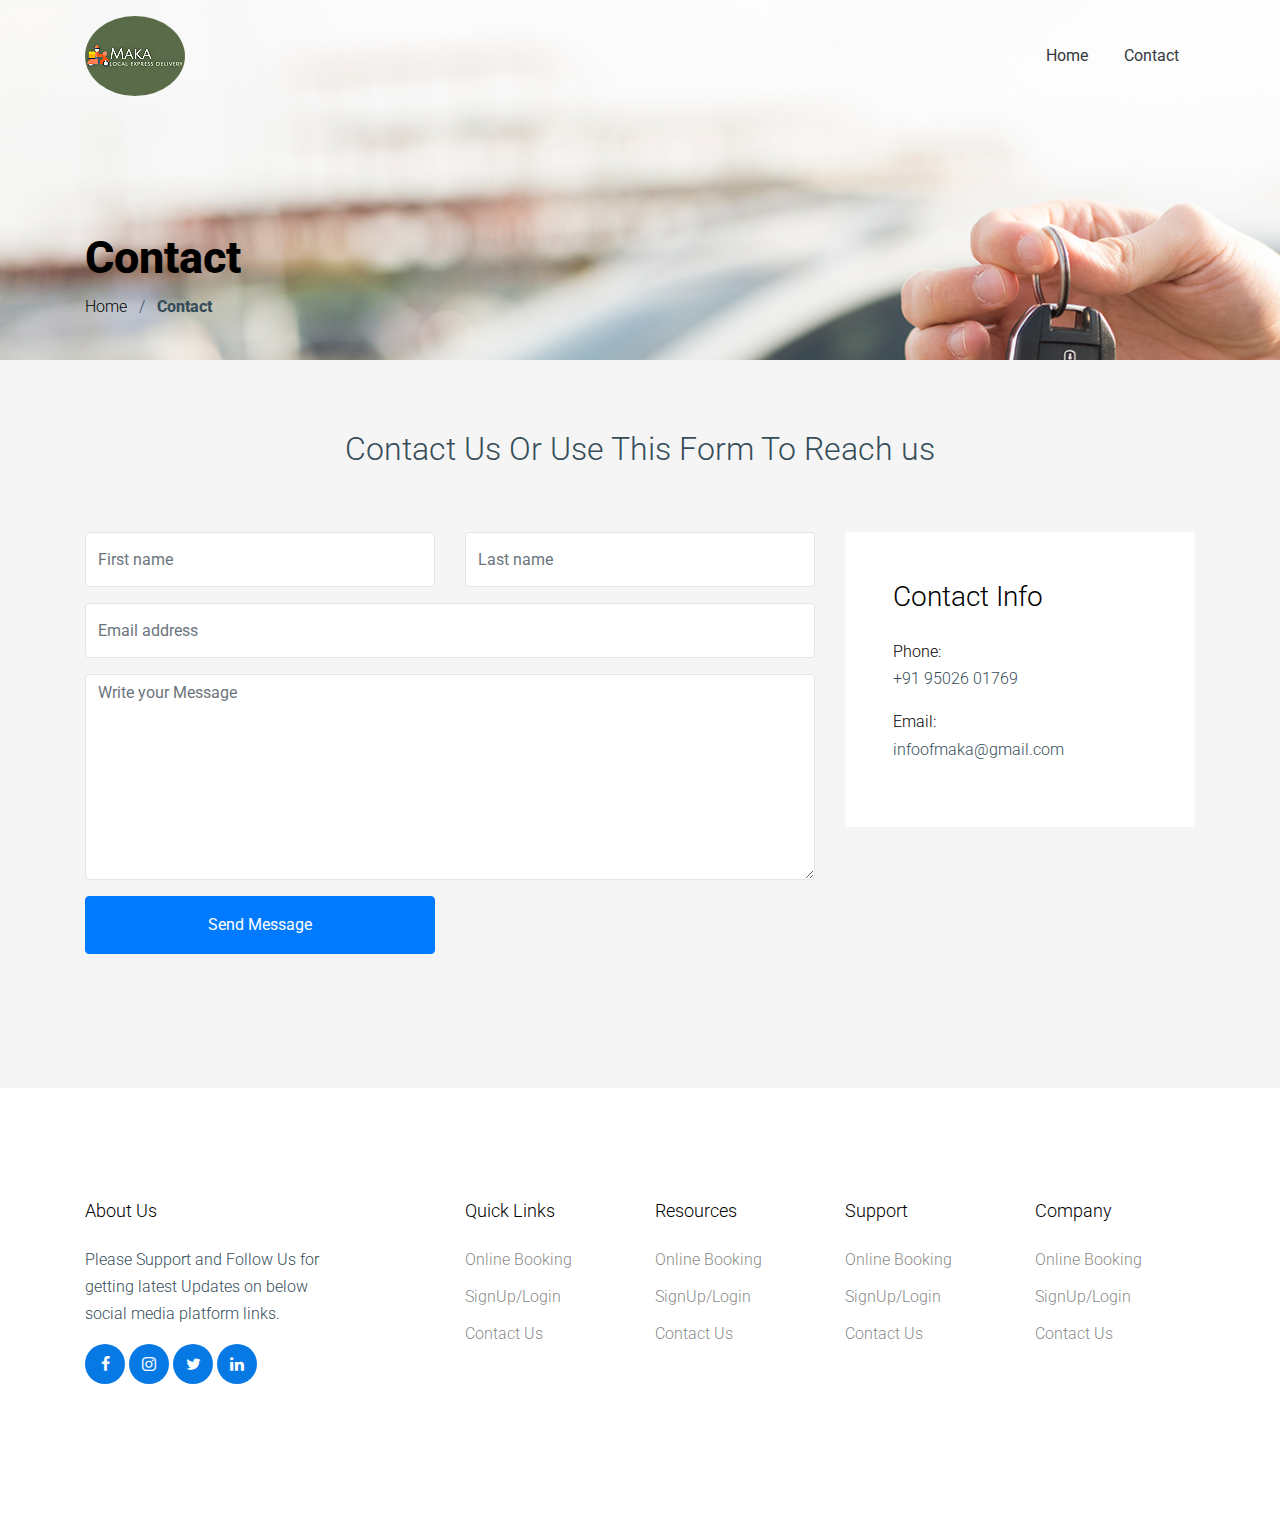
<file: contact.html>
<!doctype html>
<html lang="en">

  <head>
    <title>Maka &mdash; Local Express Delivery</title>
    <meta charset="utf-8">
    <meta name="viewport" content="width=device-width, initial-scale=1, shrink-to-fit=no">

    <link href="https://fonts.googleapis.com/css2?family=Roboto:wght@400;700;900&display=swap" rel="stylesheet">

    <link rel="stylesheet" href="fonts/icomoon/style.css">

    <link rel="stylesheet" href="css/bootstrap.min.css">
    <link rel="stylesheet" href="css/bootstrap-datepicker.css">
    <link rel="stylesheet" href="css/jquery.fancybox.min.css">
    <link rel="stylesheet" href="css/owl.carousel.min.css">
    <link rel="stylesheet" href="css/owl.theme.default.min.css">
    <link rel="stylesheet" href="fonts/flaticon/font/flaticon.css">
    <link rel="stylesheet" href="css/aos.css">

    <!-- MAIN CSS -->
    <link rel="stylesheet" href="css/style.css">

  </head>

  <body>

    
    <div class="site-wrap" id="home-section">

      <div class="site-mobile-menu site-navbar-target">
        <div class="site-mobile-menu-header">
          <div class="site-mobile-menu-close mt-3">
            <span class="icon-close2 js-menu-toggle"></span>
          </div>
        </div>
        <div class="site-mobile-menu-body"></div>
      </div>



      <header class="site-navbar site-navbar-target" role="banner">

        <div class="container">
          <div class="row align-items-center position-relative">

            <div class="col-3">
              <div class="site-logo">
                <img src="images/maka_logo.png" alt="Image" class="img-fluid rounded-circle">
              </div>
            </div>

            <div class="col-9  text-right">
              
              <span class="d-inline-block d-lg-none"><a href="#" class=" site-menu-toggle js-menu-toggle py-5 "><span class="icon-menu h3 text-black"></span></a></span>

              <nav class="site-navigation text-right ml-auto d-none d-lg-block" role="navigation">
                <ul class="site-menu main-menu js-clone-nav ml-auto ">
                  <li><strong><a href="index.html" class="nav-link text-dark">Home</a></strong></li>
                  <li class="active"><strong><a href="#contact" class="nav-link text-dark">Contact</a></strong></li>
                </ul>
              </nav>
            </div>
          </div>
        </div>

      </header>

      
      <div class="hero inner-page" style="background-image: url('images/hero_1_a.jpg');">
        
        <div class="container">
          <div class="row align-items-end ">
            <div class="col-lg-5">

              <div class="intro">
                <h1><strong>Contact</strong></h1>
                <div class="custom-breadcrumbs"><a href="index.html">Home</a> <span class="mx-2">/</span> <strong>Contact</strong></div>
              </div>
            </div>
          </div>
        </div>
      </div>

    

    <div class="site-section bg-light" id="contact">
      <div class="container">
        <div class="row justify-content-center text-center">
        <div class="col-7 text-center mb-5">
          <h2>Contact Us Or Use This Form To Reach us</h2>
          <p></p>
        </div>
      </div>
        <div class="row">
          <div class="col-lg-8 mb-5" >
            <form action="contact.php" method="post" enctype="multipart/form-data" name="EmailForm">
              <div class="form-group row">
                <div class="col-md-6 mb-4 mb-lg-0">
                  <input type="text" name="First_name" class="form-control" placeholder="First name" required>
                </div>
                <div class="col-md-6">
                  <input type="text" name="Last_name" class="form-control" placeholder="Last name" required>
                </div>
              </div>

              <div class="form-group row">
                <div class="col-md-12">
                  <input type="Email" name="Email" class="form-control" placeholder="Email address" required>
                </div>
              </div>

              <div class="form-group row">
                <div class="col-md-12">
                  <textarea type="text" name="msg" id="" class="form-control" placeholder="Write your Message" cols="30" rows="8" required></textarea>
                </div>
              </div>
              <div class="form-group row">
                <div class="col-md-6 mr-auto">
                  <input type="submit" class="btn btn-block btn-primary text-white py-3 px-5" value="Send Message">
                </div>
              </div>
            </form>
          </div>
          <div class="col-lg-4 ml-auto">
            <div class="bg-white p-3 p-md-5">
              <h3 class="text-black mb-4">Contact Info</h3>
              <ul class="list-unstyled footer-link">
                <li class="d-block mb-3"><span class="d-block text-black">Phone:</span><span>+91 95026 01769</span></li>
                <li class="d-block mb-3"><span class="d-block text-black">Email:</span><span>infoofmaka@gmail.com</span></li>
              </ul>
            </div>
          </div>
        </div>
      </div>
    </div>


      
      <footer class="site-footer">
        <div class="container">
          <div class="row">
            <div class="col-lg-3">
              <h1 class="footer-heading mb-4">About Us</h1>
              <p>Please Support and Follow Us for getting latest Updates on below social media platform links.</p>
              <ul class="list-unstyled social">
                <li><a href="#"><span class="icon-facebook"></span></a></li>
                <li><a href="#"><span class="icon-instagram"></span></a></li>
                <li><a href="#"><span class="icon-twitter"></span></a></li>
                <li><a href="#"><span class="icon-linkedin"></span></a></li>
              </ul>
            </div>
            <div class="col-lg-8 ml-auto">
              <div class="row">
                <div class="col-lg-3">
                  <h2 class="footer-heading mb-4">Quick Links</h2>
                  <ul class="list-unstyled">
                    <li><a href="index.html">Online Booking</a></li>
                    <li><a href="signup.html">SignUp/Login</a></li>
                    <li><a href="#contact">Contact Us</a></li>
                  </ul>
                </div>
                <div class="col-lg-3">
                  <h2 class="footer-heading mb-4">Resources</h2>
                  <ul class="list-unstyled">
                    <li><a href="index.html">Online Booking</a></li>
                    <li><a href="signup.html">SignUp/Login</a></li>
                    <li><a href="#contact">Contact Us</a></li>
                  </ul>
                </div>
                <div class="col-lg-3">
                  <h2 class="footer-heading mb-4">Support</h2>
                  <ul class="list-unstyled">
                    <li><a href="index.html">Online Booking</a></li>
                    <li><a href="signup.html">SignUp/Login</a></li>
                    <li><a href="#contact">Contact Us</a></li>
                  </ul>
                </div>
                <div class="col-lg-3">
                  <h2 class="footer-heading mb-4">Company</h2>
                  <ul class="list-unstyled">
                    <li><a href="index.html">Online Booking</a></li>
                    <li><a href="signup.html">SignUp/Login</a></li>
                    <li><a href="#contact">Contact Us</a></li>
                  </ul>
                </div>
              </div>
            </div>
          </div>
        </div>
      </footer>

    </div>

    <script src="js/jquery-3.3.1.min.js"></script>
    <script src="js/popper.min.js"></script>
    <script src="js/bootstrap.min.js"></script>
    <script src="js/owl.carousel.min.js"></script>
    <script src="js/jquery.sticky.js"></script>
    <script src="js/jquery.waypoints.min.js"></script>
    <script src="js/jquery.animateNumber.min.js"></script>
    <script src="js/jquery.fancybox.min.js"></script>
    <script src="js/jquery.easing.1.3.js"></script>
    <script src="js/bootstrap-datepicker.min.js"></script>
    <script src="js/aos.js"></script>

    <script src="js/main.js"></script>

  </body>

</html>
</file>
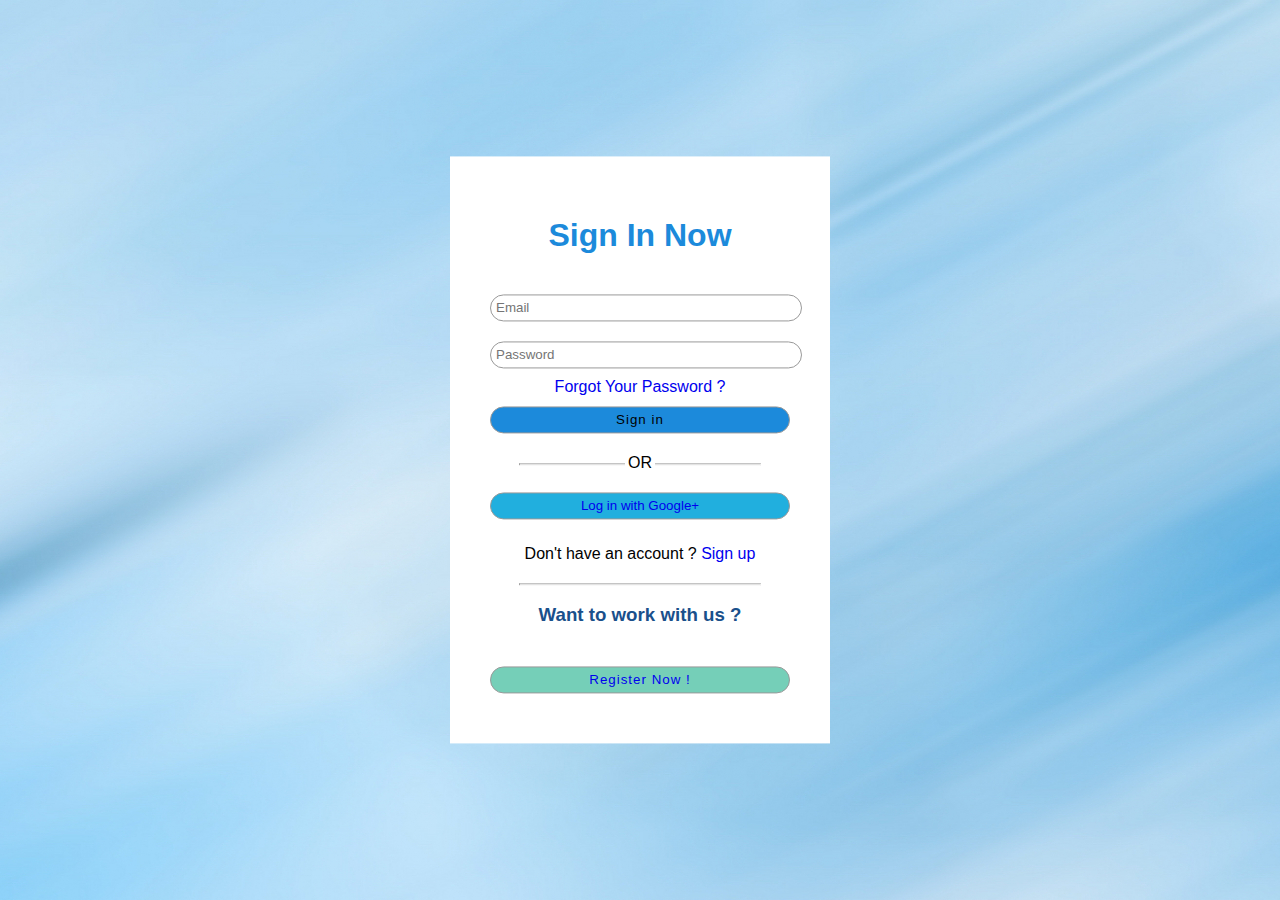
<file: sign in.html>
<!DOCTYPE html>
<html>

<head>

  <meta charset="utf-8">
  <title>Sign In form</title>
  <link rel="stylesheet" href="css/style1.css">
</head>

<body>
  <div class="box">

    <form class="box" action="signin.php" method="post">

      <h1>Sign In Now</h1>

      <input type="text" class="input-box" name="Email" placeholder="Email" required>

      <input type="password" class="input-box" name="Password" placeholder="Password" required>

      <a href="#"> Forgot Your Password ?</a>
      <button type="submit" class="signin-btn">Sign in</button>
      <hr>
      <p class="or">OR</p>

      <button type="button" class="google-btn"><a href="google.html">Log in with Google+</a></button>
      <p>Don't have an account ? <a href="signup.html">Sign up</a></p>
      <hr>
      <h3>Want to work with us ?</h3>
      <button type="button" class="register-btn"><a href="https://forms.gle/8WAubdr2PQpAryrZ7"> Register Now !</a></button>


    </form>
  </div>

</body>

</html>
</file>
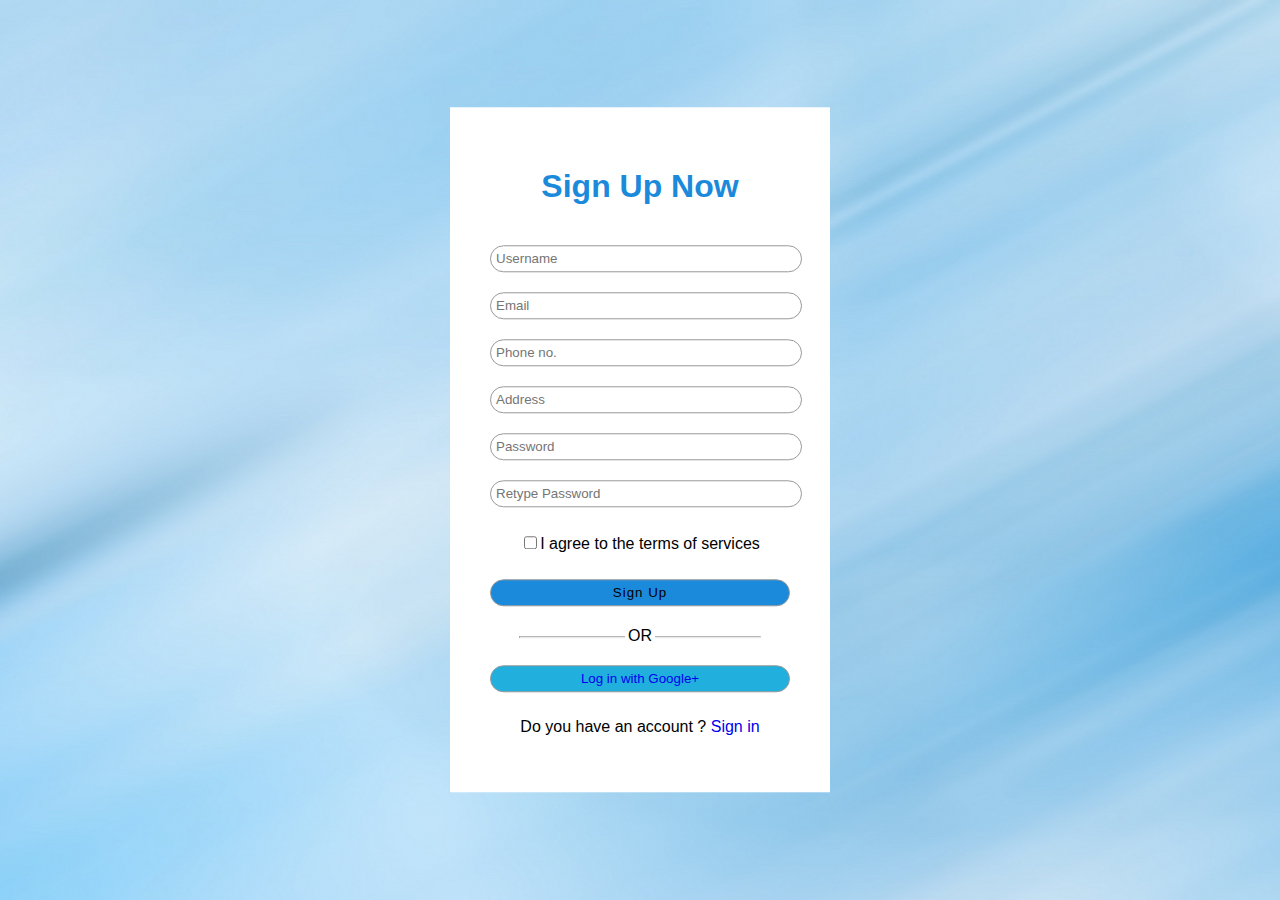
<file: signup.html>
<!DOCTYPE html>
<html>

<head>
  <meta charset="utf-8">
  <title>Sign Up Form</title>
  <link rel="stylesheet" href="css/style1.css">
</head>
<body>

    <div class="box">

    <form class="box" action="signup.php" method="post">
      
      <h1>Sign Up Now</h1>
      <input type="text" class="input-box" name="Name" placeholder="Username" required>
  		<input type="text" class="input-box" name="Email" id="myEmail" placeholder="Email" onchange=" myFunction()">
  		<input type="text" class="input-box" name="Phone" placeholder="Phone no." required>
  		<input type="text" class="input-box" name="Address" placeholder="Address" required>
  		<input type="password" class="input-box" name="Password" id="p1" placeholder="Password" required>
      <input type="password" class="input-box" name="Retype" id="p2" placeholder="Retype Password" required>
      <p><span><input type="checkbox" onclick="incor()" required></span>I agree to the terms of services</p>
      <button name="Sign up"class="signup-btn">Sign Up</button>
      <hr>
      <p class="or">OR</p>

        <button type="button" class="google-btn"><a href="google.html">Log in with Google+</a></button>
        <p>Do you have an account ? <a href="sign in.html">Sign in</a></p>
	<script type="text/javascript">
		 function incor()
		 {
			
			var x=document.getElementById("p1").value;
			var y=document.getElementById("p2").value;
			if(x!=y)
			 alert("Retype password should be same as Password");
		 }
		function myFunction() {
			var str = document.getElementById("myEmail").value;
			var pos = str.indexOf("@gmail.com");

			if(pos==-1)
			{
				alert("this field must contain @gmail.com ");
				}
			}
		</script>				
    </form>
</div>

</body>

</html>
</file>
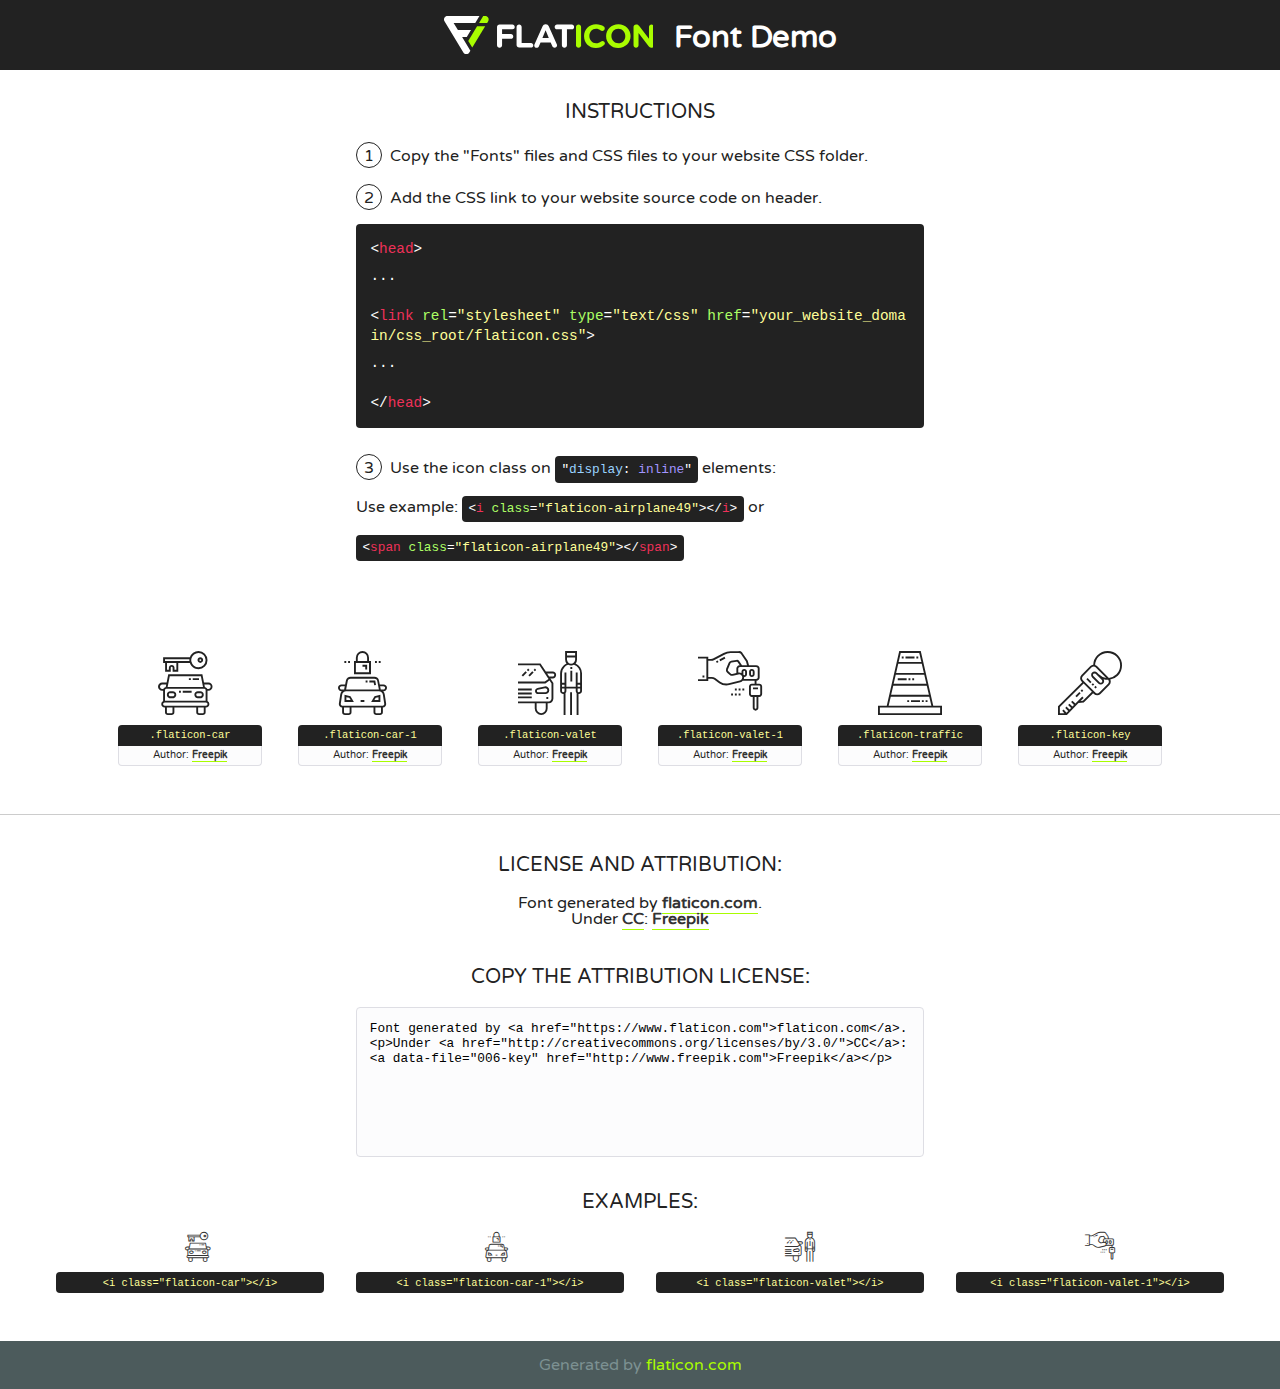
<file: fonts/flaticon/font/flaticon.html>
<!DOCTYPE html>
<!--
  Flaticon icon font: Flaticon
  Creation date: 18/07/2019 07:36
-->
<html>
<!DOCTYPE html>
<html>

<head>
    <title>Flaticon WebFont</title>
    <link href="http://fonts.googleapis.com/css?family=Varela+Round" rel="stylesheet" type="text/css" />
    <link rel="stylesheet" type="text/css" href="flaticon.css">
    <meta charset="UTF-8">
    <style>
    html, body, div, span, applet, object, iframe,
    h1, h2, h3, h4, h5, h6, p, blockquote, pre,
    a, abbr, acronym, address, big, cite, code,
    del, dfn, em, img, ins, kbd, q, s, samp,
    small, strike, strong, sub, sup, tt, var,
    b, u, i, center,
    dl, dt, dd, ol, ul, li,
    fieldset, form, label, legend,
    table, caption, tbody, tfoot, thead, tr, th, td,
    article, aside, canvas, details, embed, 
    figure, figcaption, footer, header, hgroup, 
    menu, nav, output, ruby, section, summary,
    time, mark, audio, video {
        margin: 0;
        padding: 0;
        border: 0;
        font-size: 100%;
        font: inherit;
        vertical-align: baseline;
    }
    /* HTML5 display-role reset for older browsers */
    article, aside, details, figcaption, figure, 
    footer, header, hgroup, menu, nav, section {
        display: block;
    }
    body {
        line-height: 1;
    }
    ol, ul {
        list-style: none;
    }
    blockquote, q {
        quotes: none;
    }
    blockquote:before, blockquote:after,
    q:before, q:after {
        content: '';
        content: none;
    }
    table {
        border-collapse: collapse;
        border-spacing: 0;
    }
    body {
        font-family: 'Varela Round', Helvetica, Arial, sans-serif;
        font-size: 16px;
        color: #222;
    }
    a {
        color: #333;
        border-bottom: 1px solid #a9fd00;
        font-weight: bold;
        text-decoration: none;
    }
    * {
        -moz-box-sizing: border-box;
        -webkit-box-sizing: border-box;
        box-sizing: border-box;
        margin: 0;
        padding: 0;
    }
    [class^="flaticon-"]:before, [class*=" flaticon-"]:before, [class^="flaticon-"]:after, [class*=" flaticon-"]:after {
        font-family: Flaticon;
        font-size: 30px;
        font-style: normal;
        margin-left: 20px;
        color: #333;
    }
    .wrapper {
        max-width: 600px;
        margin: auto;
        padding: 0 1em;
    }
    .title {
        font-size: 1.25em;
        text-align: center;
        margin-bottom: 1em;
        text-transform: uppercase;
    }
    header {
        text-align: center;
        background-color: #222;
        color: #fff;
        padding: 1em;
    }
    header .logo {
        width: 210px;
        height: 38px;
        display: inline-block;
        vertical-align: middle;
        margin-right: 1em;
        border: none;
    }
    header strong {
        font-size: 1.95em;
        font-weight: bold;
        vertical-align: middle;
        margin-top: 5px;
        display: inline-block;
    }
    .demo {
        margin: 2em auto;
        line-height: 1.25em;
    }
    .demo ul li {
        margin-bottom: 1em;
    }
    .demo ul li .num {
        color: #222;
        border-radius: 20px;
        display: inline-block;
        width: 26px;
        padding: 3px;
        height: 26px;
        text-align: center;
        margin-right: 0.5em;
        border: 1px solid #222;
    }
    .demo ul li code {
        background-color: #222;
        border-radius: 4px;
        padding: 0.25em 0.5em;
        display: inline-block;
        color: #fff;
        font-family: Consolas,Monaco,Lucida Console,Liberation Mono,DejaVu Sans Mono,Bitstream Vera Sans Mono,Courier New, monospace;
        font-weight: lighter;
        margin-top: 1em;
        font-size: 0.8em;
        word-break: break-all;
    }
    .demo ul li code.big {
        padding: 1em;
        font-size: 0.9em;
    }
    .demo ul li code .red {
        color: #EF3159;
    }
    .demo ul li code .green {
        color: #ACFF65;
    }
    .demo ul li code .yellow {
        color: #FFFF99;
    }
    .demo ul li code .blue {
        color: #99D3FF;
    }
    .demo ul li code .purple {
        color: #A295FF;
    }
    .demo ul li code .dots {
        margin-top: 0.5em;
        display: block;
    }
    #glyphs {
        border-bottom: 1px solid #ccc;
        padding: 2em 0;
        text-align: center;
    }
    .glyph {
        display: inline-block;
        width: 9em;
        margin: 1em;
        text-align: center;
        vertical-align: top;
        background: #FFF;
    }
    .glyph .glyph-icon {
        padding: 10px;
        display: block;
        font-family:"Flaticon";
        font-size: 64px;
        line-height: 1;
    }
    .glyph .glyph-icon:before {
        font-size: 64px;
        color: #222;
        margin-left: 0;
    }
    .class-name {
        font-size: 0.65em;
        background-color: #222;
        color: #fff;
        border-radius: 4px 4px 0 0;
        padding: 0.5em;
        color: #FFFF99;
        font-family: Consolas,Monaco,Lucida Console,Liberation Mono,DejaVu Sans Mono,Bitstream Vera Sans Mono,Courier New, monospace;
    }
    .author-name {
        font-size: 0.6em;
        background-color: #fcfcfd;
        border: 1px solid #DEDEE4;
        border-top: 0;
        border-radius: 0 0 4px 4px;
        padding: 0.5em;
    }
    .class-name:last-child {
        font-size: 10px;
        color:#888;
    }
    .class-name:last-child a {
        font-size: 10px;
        color:#555;
    }
    .class-name:last-child a:hover {
        color:#a9fd00;
    }
    .glyph > input {
        display: block;
        width: 100px;
        margin: 5px auto;
        text-align: center;
        font-size: 12px;
        cursor: text;
    }
    .glyph > input.icon-input {
        font-family:"Flaticon";
        font-size: 16px;
        margin-bottom: 10px;
    }
    .attribution .title {
        margin-top: 2em;
    }
    .attribution textarea {
        background-color: #fcfcfd;
        padding: 1em;
        border: none;
        box-shadow: none;
        border: 1px solid #DEDEE4;
        border-radius: 4px;
        resize: none;
        width: 100%;
        height: 150px;
        font-size: 0.8em;
        font-family: Consolas,Monaco,Lucida Console,Liberation Mono,DejaVu Sans Mono,Bitstream Vera Sans Mono,Courier New, monospace;
        -webkit-appearance: none;
    }
    .iconsuse {
        margin: 2em auto;
        text-align: center;
        max-width: 1200px;
    }
    .iconsuse:after {
        content: '';
        display: table;
        clear: both;
    }
    .iconsuse .image {
        float: left;
        width: 25%;
        padding: 0 1em;
    }
    .iconsuse .image p {
        margin-bottom: 1em;
    }
    .iconsuse .image span {
        display: block;
        font-size: 0.65em;
        background-color: #222;
        color: #fff;
        border-radius: 4px;
        padding: 0.5em;
        color: #FFFF99;
        margin-top: 1em;
        font-family: Consolas,Monaco,Lucida Console,Liberation Mono,DejaVu Sans Mono,Bitstream Vera Sans Mono,Courier New, monospace;
    }
    #footer {
        text-align: center;
        background-color: #4C5B5C;
        color: #7c9192;
        padding: 1em;
    }
    #footer a {
        border: none;
        color: #a9fd00;
        font-weight: normal;
    }
    @media (max-width: 960px) {
        .iconsuse .image {
            width: 50%;
        }
    }
    @media (max-width: 560px) {
        .iconsuse .image {
            width: 100%;
        }
    }
    </style>
</head>

<body class="characters-off">

    <header>
        <a href="https://www.flaticon.com" target="_blank" class="logo">
            <svg version="1.1" xmlns="http://www.w3.org/2000/svg" xmlns:xlink="http://www.w3.org/1999/xlink" xmlns:a="http://ns.adobe.com/AdobeSVGViewerExtensions/3.0/" viewBox="0 0 560.875 102.036" enable-background="new 0 0 560.875 102.036" xml:space="preserve">
                <defs>
                </defs>
                <g>
                    <g class="letters">
                        <path fill="#ffffff" d="M141.596,29.675c0-3.777,2.985-6.767,6.764-6.767h34.438c3.426,0,6.15,2.728,6.15,6.15
                        c0,3.43-2.724,6.149-6.15,6.149h-27.674v13.091h23.719c3.429,0,6.151,2.724,6.151,6.15c0,3.43-2.723,6.149-6.151,6.149h-23.719
                        v17.574c0,3.773-2.986,6.761-6.764,6.761c-3.779,0-6.764-2.989-6.764-6.761V29.675z"></path>
                        <path fill="#ffffff" d="M193.844,29.149c0-3.781,2.985-6.767,6.764-6.767c3.776,0,6.763,2.985,6.763,6.767v42.957h25.039
                        c3.426,0,6.149,2.726,6.149,6.153c0,3.425-2.723,6.15-6.149,6.15h-31.802c-3.779,0-6.764-2.986-6.764-6.768V29.149z"></path>
                        <path fill="#ffffff" d="M241.891,75.71l21.438-48.407c1.492-3.341,4.215-5.357,7.906-5.357h0.792
                        c3.686,0,6.323,2.017,7.815,5.357l21.439,48.407c0.436,0.967,0.701,1.845,0.701,2.723c0,3.602-2.809,6.501-6.414,6.501
                        c-3.161,0-5.269-1.845-6.499-4.655l-4.132-9.661h-27.059l-4.301,10.102c-1.144,2.631-3.426,4.214-6.237,4.214
                        c-3.517,0-6.24-2.81-6.24-6.325C241.1,77.64,241.451,76.677,241.891,75.71z M279.932,58.666l-8.521-20.297l-8.526,20.297H279.932
                        z"></path>
                        <path fill="#ffffff" d="M314.864,35.387H301.86c-3.429,0-6.239-2.813-6.239-6.238c0-3.429,2.811-6.24,6.239-6.24h39.533
                        c3.426,0,6.237,2.811,6.237,6.24c0,3.425-2.811,6.238-6.237,6.238h-13.001v42.785c0,3.773-2.99,6.761-6.764,6.761
                        c-3.779,0-6.764-2.989-6.764-6.761V35.387z"></path>
                        <path fill="#A9FD00" d="M352.615,29.149c0-3.781,2.985-6.767,6.767-6.767c3.774,0,6.761,2.985,6.761,6.767v49.024
                        c0,3.773-2.987,6.761-6.761,6.761c-3.781,0-6.767-2.989-6.767-6.761V29.149z"></path>
                        <path fill="#A9FD00" d="M374.132,53.836v-0.179c0-17.481,13.178-31.801,32.065-31.801c9.22,0,15.459,2.458,20.557,6.238
                        c1.402,1.054,2.637,2.985,2.637,5.357c0,3.692-2.985,6.59-6.681,6.59c-1.845,0-3.071-0.702-4.044-1.319
                        c-3.776-2.813-7.729-4.393-12.562-4.393c-10.364,0-17.831,8.611-17.831,19.154v0.173c0,10.542,7.291,19.329,17.831,19.329
                        c5.715,0,9.492-1.756,13.359-4.834c1.049-0.874,2.458-1.491,4.039-1.491c3.429,0,6.325,2.813,6.325,6.236
                        c0,2.106-1.056,3.78-2.282,4.834c-5.539,4.834-12.036,7.733-21.878,7.733C387.572,85.464,374.132,71.493,374.132,53.836z"></path>
                        <path fill="#A9FD00" d="M433.009,53.836v-0.179c0-17.481,13.79-31.801,32.766-31.801c18.981,0,32.592,14.143,32.592,31.628v0.173
                        c0,17.483-13.785,31.807-32.769,31.807C446.625,85.464,433.009,71.32,433.009,53.836z M484.224,53.836v-0.179
                        c0-10.539-7.725-19.326-18.626-19.326c-10.893,0-18.449,8.611-18.449,19.154v0.173c0,10.542,7.73,19.329,18.626,19.329
                        C476.676,72.986,484.224,64.378,484.224,53.836z"></path>
                        <path fill="#A9FD00" d="M506.233,29.321c0-3.774,2.99-6.763,6.767-6.763h1.401c3.252,0,5.183,1.583,7.029,3.953l26.093,34.265
                        V29.059c0-3.692,2.99-6.677,6.681-6.677c3.683,0,6.671,2.985,6.671,6.677v48.934c0,3.78-2.987,6.765-6.764,6.765h-0.436
                        c-3.257,0-5.188-1.581-7.034-3.953l-27.056-35.492v32.944c0,3.687-2.985,6.676-6.678,6.676c-3.683,0-6.673-2.989-6.673-6.676
                        V29.321z"></path>
                    </g>
                    <g class="insignia">
                        <path fill="#ffffff" d="M48.372,56.137h12.517l11.156-18.537H37.186L25.688,18.539h57.825L94.668,0H9.271
                        C5.925,0,2.842,1.801,1.198,4.716c-1.644,2.907-1.593,6.482,0.134,9.343l50.38,83.501c1.678,2.781,4.689,4.476,7.938,4.476
                        c3.246,0,6.257-1.695,7.935-4.476l2.898-4.804L48.372,56.137z"></path>
                        <g class="i">
                            <path fill="#A9FD00" d="M93.575,18.539h0.031v0.004l21.652,0.004l2.705-4.488c1.727-2.861,1.778-6.436,0.133-9.343
                            C116.454,1.801,113.371,0,110.026,0h-5.294L93.575,18.539z"></path>
                            <polygon fill="#A9FD00" points="88.291,27.356 64.725,66.486 75.519,84.404 109.942,27.356"></polygon>
                        </g>
                    </g>
                </g>
            </svg>
        </a>
        <strong>Font Demo</strong>
    </header>


    <section class="demo wrapper">

        <p class="title">Instructions</p>

        <ul>
            <li>
                <span class="num">1</span>Copy the "Fonts" files and CSS files to your website CSS folder.
            </li>
            <li>
                <span class="num">2</span>Add the CSS link to your website source code on header.
                <code class="big">
                    &lt;<span class="red">head</span>&gt;
                    <br/><span class="dots">...</span>
                    <br/>&lt;<span class="red">link</span> <span class="green">rel</span>=<span class="yellow">"stylesheet"</span> <span class="green">type</span>=<span class="yellow">"text/css"</span> <span class="green">href</span>=<span class="yellow">"your_website_domain/css_root/flaticon.css"</span>&gt;
                    <br/><span class="dots">...</span>
                    <br/>&lt;/<span class="red">head</span>&gt;
                </code>
            </li>

            <li>
                <p>
                    <span class="num">3</span>Use the icon class on <code>"<span class="blue">display</span>:<span class="purple"> inline</span>"</code> elements:
                    <br />
                    Use example: <code>&lt;<span class="red">i</span> <span class="green">class</span>=<span class="yellow">&quot;flaticon-airplane49&quot;</span>&gt;&lt;/<span class="red">i</span>&gt;</code> or <code>&lt;<span class="red">span</span> <span class="green">class</span>=<span class="yellow">&quot;flaticon-airplane49&quot;</span>&gt;&lt;/<span class="red">span</span>&gt;</code>
            </li>
        </ul>

    </section>




   <section id="glyphs">          
    
      
        <div class="glyph"><div class="glyph-icon flaticon-car"></div>
            <div class="class-name">.flaticon-car</div>
            <div class="author-name">Author: <a data-file="001-car" href="http://www.freepik.com">Freepik</a> </div> 
        </div>        
        
        <div class="glyph"><div class="glyph-icon flaticon-car-1"></div>
            <div class="class-name">.flaticon-car-1</div>
            <div class="author-name">Author: <a data-file="002-car-1" href="http://www.freepik.com">Freepik</a> </div> 
        </div>        
        
        <div class="glyph"><div class="glyph-icon flaticon-valet"></div>
            <div class="class-name">.flaticon-valet</div>
            <div class="author-name">Author: <a data-file="003-valet" href="http://www.freepik.com">Freepik</a> </div> 
        </div>        
        
        <div class="glyph"><div class="glyph-icon flaticon-valet-1"></div>
            <div class="class-name">.flaticon-valet-1</div>
            <div class="author-name">Author: <a data-file="004-valet-1" href="http://www.freepik.com">Freepik</a> </div> 
        </div>        
        
        <div class="glyph"><div class="glyph-icon flaticon-traffic"></div>
            <div class="class-name">.flaticon-traffic</div>
            <div class="author-name">Author: <a data-file="005-traffic" href="http://www.freepik.com">Freepik</a> </div> 
        </div>        
        
        <div class="glyph"><div class="glyph-icon flaticon-key"></div>
            <div class="class-name">.flaticon-key</div>
            <div class="author-name">Author: <a data-file="006-key" href="http://www.freepik.com">Freepik</a> </div> 
        </div>        
        

    </section>



    <section class="attribution wrapper"   style="text-align:center;">

      <div class="title">License and attribution:</div><div class="attrDiv">Font generated by <a href="https://www.flaticon.com">flaticon.com</a>. <div><p>Under <a href="http://creativecommons.org/licenses/by/3.0/">CC</a>: <a data-file="006-key" href="http://www.freepik.com">Freepik</a></p>  </div>
      </div>
      <div class="title">Copy the Attribution License:</div>

    <textarea onclick="this.focus();this.select();">Font generated by &lt;a href=&quot;https://www.flaticon.com&quot;&gt;flaticon.com&lt;/a&gt;. <p>Under <a href="http://creativecommons.org/licenses/by/3.0/">CC</a>: <a data-file="006-key" href="http://www.freepik.com">Freepik</a></p>  
     </textarea>

    </section>

    <section class="iconsuse">

          <div class="title">Examples:</div>            
             
            <div class="image">
                <p>
                    <i class="glyph-icon flaticon-car"></i> 
                    <span>&lt;i class=&quot;flaticon-car&quot;&gt;&lt;/i&gt;</span>
                </p>
            </div>
            
            <div class="image">
                <p>
                    <i class="glyph-icon flaticon-car-1"></i> 
                    <span>&lt;i class=&quot;flaticon-car-1&quot;&gt;&lt;/i&gt;</span>
                </p>
            </div>
            
            <div class="image">
                <p>
                    <i class="glyph-icon flaticon-valet"></i> 
                    <span>&lt;i class=&quot;flaticon-valet&quot;&gt;&lt;/i&gt;</span>
                </p>
            </div>
            
            <div class="image">
                <p>
                    <i class="glyph-icon flaticon-valet-1"></i> 
                    <span>&lt;i class=&quot;flaticon-valet-1&quot;&gt;&lt;/i&gt;</span>
                </p>
            </div>
                       
        </div>
                            
    </section>

<div id="footer">
    <div>Generated by <a href="https://www.flaticon.com">flaticon.com</a>
    </div>
</div>



</body>
</html>
</file>
<file: fonts/icomoon/style.css>
@font-face {
  font-family: 'icomoon';
  src:  url('fonts/icomoon.eot?10si43');
  src:  url('fonts/icomoon.eot?10si43#iefix') format('embedded-opentype'),
    url('fonts/icomoon.ttf?10si43') format('truetype'),
    url('fonts/icomoon.woff?10si43') format('woff'),
    url('fonts/icomoon.svg?10si43#icomoon') format('svg');
  font-weight: normal;
  font-style: normal;
}

[class^="icon-"], [class*=" icon-"] {
  /* use !important to prevent issues with browser extensions that change fonts */
  font-family: 'icomoon' !important;
  speak: none;
  font-style: normal;
  font-weight: normal;
  font-variant: normal;
  text-transform: none;
  line-height: 1;

  /* Better Font Rendering =========== */
  -webkit-font-smoothing: antialiased;
  -moz-osx-font-smoothing: grayscale;
}

.icon-asterisk:before {
  content: "\f069";
}
.icon-plus:before {
  content: "\f067";
}
.icon-question:before {
  content: "\f128";
}
.icon-minus:before {
  content: "\f068";
}
.icon-glass:before {
  content: "\f000";
}
.icon-music:before {
  content: "\f001";
}
.icon-search:before {
  content: "\f002";
}
.icon-envelope-o:before {
  content: "\f003";
}
.icon-heart:before {
  content: "\f004";
}
.icon-star:before {
  content: "\f005";
}
.icon-star-o:before {
  content: "\f006";
}
.icon-user:before {
  content: "\f007";
}
.icon-film:before {
  content: "\f008";
}
.icon-th-large:before {
  content: "\f009";
}
.icon-th:before {
  content: "\f00a";
}
.icon-th-list:before {
  content: "\f00b";
}
.icon-check:before {
  content: "\f00c";
}
.icon-close:before {
  content: "\f00d";
}
.icon-remove:before {
  content: "\f00d";
}
.icon-times:before {
  content: "\f00d";
}
.icon-search-plus:before {
  content: "\f00e";
}
.icon-search-minus:before {
  content: "\f010";
}
.icon-power-off:before {
  content: "\f011";
}
.icon-signal:before {
  content: "\f012";
}
.icon-cog:before {
  content: "\f013";
}
.icon-gear:before {
  content: "\f013";
}
.icon-trash-o:before {
  content: "\f014";
}
.icon-home:before {
  content: "\f015";
}
.icon-file-o:before {
  content: "\f016";
}
.icon-clock-o:before {
  content: "\f017";
}
.icon-road:before {
  content: "\f018";
}
.icon-download:before {
  content: "\f019";
}
.icon-arrow-circle-o-down:before {
  content: "\f01a";
}
.icon-arrow-circle-o-up:before {
  content: "\f01b";
}
.icon-inbox:before {
  content: "\f01c";
}
.icon-play-circle-o:before {
  content: "\f01d";
}
.icon-repeat:before {
  content: "\f01e";
}
.icon-rotate-right:before {
  content: "\f01e";
}
.icon-refresh:before {
  content: "\f021";
}
.icon-list-alt:before {
  content: "\f022";
}
.icon-lock:before {
  content: "\f023";
}
.icon-flag:before {
  content: "\f024";
}
.icon-headphones:before {
  content: "\f025";
}
.icon-volume-off:before {
  content: "\f026";
}
.icon-volume-down:before {
  content: "\f027";
}
.icon-volume-up:before {
  content: "\f028";
}
.icon-qrcode:before {
  content: "\f029";
}
.icon-barcode:before {
  content: "\f02a";
}
.icon-tag:before {
  content: "\f02b";
}
.icon-tags:before {
  content: "\f02c";
}
.icon-book:before {
  content: "\f02d";
}
.icon-bookmark:before {
  content: "\f02e";
}
.icon-print:before {
  content: "\f02f";
}
.icon-camera:before {
  content: "\f030";
}
.icon-font:before {
  content: "\f031";
}
.icon-bold:before {
  content: "\f032";
}
.icon-italic:before {
  content: "\f033";
}
.icon-text-height:before {
  content: "\f034";
}
.icon-text-width:before {
  content: "\f035";
}
.icon-align-left:before {
  content: "\f036";
}
.icon-align-center:before {
  content: "\f037";
}
.icon-align-right:before {
  content: "\f038";
}
.icon-align-justify:before {
  content: "\f039";
}
.icon-list:before {
  content: "\f03a";
}
.icon-dedent:before {
  content: "\f03b";
}
.icon-outdent:before {
  content: "\f03b";
}
.icon-indent:before {
  content: "\f03c";
}
.icon-video-camera:before {
  content: "\f03d";
}
.icon-image:before {
  content: "\f03e";
}
.icon-photo:before {
  content: "\f03e";
}
.icon-picture-o:before {
  content: "\f03e";
}
.icon-pencil:before {
  content: "\f040";
}
.icon-map-marker:before {
  content: "\f041";
}
.icon-adjust:before {
  content: "\f042";
}
.icon-tint:before {
  content: "\f043";
}
.icon-edit:before {
  content: "\f044";
}
.icon-pencil-square-o:before {
  content: "\f044";
}
.icon-share-square-o:before {
  content: "\f045";
}
.icon-check-square-o:before {
  content: "\f046";
}
.icon-arrows:before {
  content: "\f047";
}
.icon-step-backward:before {
  content: "\f048";
}
.icon-fast-backward:before {
  content: "\f049";
}
.icon-backward:before {
  content: "\f04a";
}
.icon-play:before {
  content: "\f04b";
}
.icon-pause:before {
  content: "\f04c";
}
.icon-stop:before {
  content: "\f04d";
}
.icon-forward:before {
  content: "\f04e";
}
.icon-fast-forward:before {
  content: "\f050";
}
.icon-step-forward:before {
  content: "\f051";
}
.icon-eject:before {
  content: "\f052";
}
.icon-chevron-left:before {
  content: "\f053";
}
.icon-chevron-right:before {
  content: "\f054";
}
.icon-plus-circle:before {
  content: "\f055";
}
.icon-minus-circle:before {
  content: "\f056";
}
.icon-times-circle:before {
  content: "\f057";
}
.icon-check-circle:before {
  content: "\f058";
}
.icon-question-circle:before {
  content: "\f059";
}
.icon-info-circle:before {
  content: "\f05a";
}
.icon-crosshairs:before {
  content: "\f05b";
}
.icon-times-circle-o:before {
  content: "\f05c";
}
.icon-check-circle-o:before {
  content: "\f05d";
}
.icon-ban:before {
  content: "\f05e";
}
.icon-arrow-left:before {
  content: "\f060";
}
.icon-arrow-right:before {
  content: "\f061";
}
.icon-arrow-up:before {
  content: "\f062";
}
.icon-arrow-down:before {
  content: "\f063";
}
.icon-mail-forward:before {
  content: "\f064";
}
.icon-share:before {
  content: "\f064";
}
.icon-expand:before {
  content: "\f065";
}
.icon-compress:before {
  content: "\f066";
}
.icon-exclamation-circle:before {
  content: "\f06a";
}
.icon-gift:before {
  content: "\f06b";
}
.icon-leaf:before {
  content: "\f06c";
}
.icon-fire:before {
  content: "\f06d";
}
.icon-eye:before {
  content: "\f06e";
}
.icon-eye-slash:before {
  content: "\f070";
}
.icon-exclamation-triangle:before {
  content: "\f071";
}
.icon-warning:before {
  content: "\f071";
}
.icon-plane:before {
  content: "\f072";
}
.icon-calendar:before {
  content: "\f073";
}
.icon-random:before {
  content: "\f074";
}
.icon-comment:before {
  content: "\f075";
}
.icon-magnet:before {
  content: "\f076";
}
.icon-chevron-up:before {
  content: "\f077";
}
.icon-chevron-down:before {
  content: "\f078";
}
.icon-retweet:before {
  content: "\f079";
}
.icon-shopping-cart:before {
  content: "\f07a";
}
.icon-folder:before {
  content: "\f07b";
}
.icon-folder-open:before {
  content: "\f07c";
}
.icon-arrows-v:before {
  content: "\f07d";
}
.icon-arrows-h:before {
  content: "\f07e";
}
.icon-bar-chart:before {
  content: "\f080";
}
.icon-bar-chart-o:before {
  content: "\f080";
}
.icon-twitter-square:before {
  content: "\f081";
}
.icon-facebook-square:before {
  content: "\f082";
}
.icon-camera-retro:before {
  content: "\f083";
}
.icon-key:before {
  content: "\f084";
}
.icon-cogs:before {
  content: "\f085";
}
.icon-gears:before {
  content: "\f085";
}
.icon-comments:before {
  content: "\f086";
}
.icon-thumbs-o-up:before {
  content: "\f087";
}
.icon-thumbs-o-down:before {
  content: "\f088";
}
.icon-star-half:before {
  content: "\f089";
}
.icon-heart-o:before {
  content: "\f08a";
}
.icon-sign-out:before {
  content: "\f08b";
}
.icon-linkedin-square:before {
  content: "\f08c";
}
.icon-thumb-tack:before {
  content: "\f08d";
}
.icon-external-link:before {
  content: "\f08e";
}
.icon-sign-in:before {
  content: "\f090";
}
.icon-trophy:before {
  content: "\f091";
}
.icon-github-square:before {
  content: "\f092";
}
.icon-upload:before {
  content: "\f093";
}
.icon-lemon-o:before {
  content: "\f094";
}
.icon-phone:before {
  content: "\f095";
}
.icon-square-o:before {
  content: "\f096";
}
.icon-bookmark-o:before {
  content: "\f097";
}
.icon-phone-square:before {
  content: "\f098";
}
.icon-twitter:before {
  content: "\f099";
}
.icon-facebook:before {
  content: "\f09a";
}
.icon-facebook-f:before {
  content: "\f09a";
}
.icon-github:before {
  content: "\f09b";
}
.icon-unlock:before {
  content: "\f09c";
}
.icon-credit-card:before {
  content: "\f09d";
}
.icon-feed:before {
  content: "\f09e";
}
.icon-rss:before {
  content: "\f09e";
}
.icon-hdd-o:before {
  content: "\f0a0";
}
.icon-bullhorn:before {
  content: "\f0a1";
}
.icon-bell-o:before {
  content: "\f0a2";
}
.icon-certificate:before {
  content: "\f0a3";
}
.icon-hand-o-right:before {
  content: "\f0a4";
}
.icon-hand-o-left:before {
  content: "\f0a5";
}
.icon-hand-o-up:before {
  content: "\f0a6";
}
.icon-hand-o-down:before {
  content: "\f0a7";
}
.icon-arrow-circle-left:before {
  content: "\f0a8";
}
.icon-arrow-circle-right:before {
  content: "\f0a9";
}
.icon-arrow-circle-up:before {
  content: "\f0aa";
}
.icon-arrow-circle-down:before {
  content: "\f0ab";
}
.icon-globe:before {
  content: "\f0ac";
}
.icon-wrench:before {
  content: "\f0ad";
}
.icon-tasks:before {
  content: "\f0ae";
}
.icon-filter:before {
  content: "\f0b0";
}
.icon-briefcase:before {
  content: "\f0b1";
}
.icon-arrows-alt:before {
  content: "\f0b2";
}
.icon-group:before {
  content: "\f0c0";
}
.icon-users:before {
  content: "\f0c0";
}
.icon-chain:before {
  content: "\f0c1";
}
.icon-link:before {
  content: "\f0c1";
}
.icon-cloud:before {
  content: "\f0c2";
}
.icon-flask:before {
  content: "\f0c3";
}
.icon-cut:before {
  content: "\f0c4";
}
.icon-scissors:before {
  content: "\f0c4";
}
.icon-copy:before {
  content: "\f0c5";
}
.icon-files-o:before {
  content: "\f0c5";
}
.icon-paperclip:before {
  content: "\f0c6";
}
.icon-floppy-o:before {
  content: "\f0c7";
}
.icon-save:before {
  content: "\f0c7";
}
.icon-square:before {
  content: "\f0c8";
}
.icon-bars:before {
  content: "\f0c9";
}
.icon-navicon:before {
  content: "\f0c9";
}
.icon-reorder:before {
  content: "\f0c9";
}
.icon-list-ul:before {
  content: "\f0ca";
}
.icon-list-ol:before {
  content: "\f0cb";
}
.icon-strikethrough:before {
  content: "\f0cc";
}
.icon-underline:before {
  content: "\f0cd";
}
.icon-table:before {
  content: "\f0ce";
}
.icon-magic:before {
  content: "\f0d0";
}
.icon-truck:before {
  content: "\f0d1";
}
.icon-pinterest:before {
  content: "\f0d2";
}
.icon-pinterest-square:before {
  content: "\f0d3";
}
.icon-google-plus-square:before {
  content: "\f0d4";
}
.icon-google-plus:before {
  content: "\f0d5";
}
.icon-money:before {
  content: "\f0d6";
}
.icon-caret-down:before {
  content: "\f0d7";
}
.icon-caret-up:before {
  content: "\f0d8";
}
.icon-caret-left:before {
  content: "\f0d9";
}
.icon-caret-right:before {
  content: "\f0da";
}
.icon-columns:before {
  content: "\f0db";
}
.icon-sort:before {
  content: "\f0dc";
}
.icon-unsorted:before {
  content: "\f0dc";
}
.icon-sort-desc:before {
  content: "\f0dd";
}
.icon-sort-down:before {
  content: "\f0dd";
}
.icon-sort-asc:before {
  content: "\f0de";
}
.icon-sort-up:before {
  content: "\f0de";
}
.icon-envelope:before {
  content: "\f0e0";
}
.icon-linkedin:before {
  content: "\f0e1";
}
.icon-rotate-left:before {
  content: "\f0e2";
}
.icon-undo:before {
  content: "\f0e2";
}
.icon-gavel:before {
  content: "\f0e3";
}
.icon-legal:before {
  content: "\f0e3";
}
.icon-dashboard:before {
  content: "\f0e4";
}
.icon-tachometer:before {
  content: "\f0e4";
}
.icon-comment-o:before {
  content: "\f0e5";
}
.icon-comments-o:before {
  content: "\f0e6";
}
.icon-bolt:before {
  content: "\f0e7";
}
.icon-flash:before {
  content: "\f0e7";
}
.icon-sitemap:before {
  content: "\f0e8";
}
.icon-umbrella:before {
  content: "\f0e9";
}
.icon-clipboard:before {
  content: "\f0ea";
}
.icon-paste:before {
  content: "\f0ea";
}
.icon-lightbulb-o:before {
  content: "\f0eb";
}
.icon-exchange:before {
  content: "\f0ec";
}
.icon-cloud-download:before {
  content: "\f0ed";
}
.icon-cloud-upload:before {
  content: "\f0ee";
}
.icon-user-md:before {
  content: "\f0f0";
}
.icon-stethoscope:before {
  content: "\f0f1";
}
.icon-suitcase:before {
  content: "\f0f2";
}
.icon-bell:before {
  content: "\f0f3";
}
.icon-coffee:before {
  content: "\f0f4";
}
.icon-cutlery:before {
  content: "\f0f5";
}
.icon-file-text-o:before {
  content: "\f0f6";
}
.icon-building-o:before {
  content: "\f0f7";
}
.icon-hospital-o:before {
  content: "\f0f8";
}
.icon-ambulance:before {
  content: "\f0f9";
}
.icon-medkit:before {
  content: "\f0fa";
}
.icon-fighter-jet:before {
  content: "\f0fb";
}
.icon-beer:before {
  content: "\f0fc";
}
.icon-h-square:before {
  content: "\f0fd";
}
.icon-plus-square:before {
  content: "\f0fe";
}
.icon-angle-double-left:before {
  content: "\f100";
}
.icon-angle-double-right:before {
  content: "\f101";
}
.icon-angle-double-up:before {
  content: "\f102";
}
.icon-angle-double-down:before {
  content: "\f103";
}
.icon-angle-left:before {
  content: "\f104";
}
.icon-angle-right:before {
  content: "\f105";
}
.icon-angle-up:before {
  content: "\f106";
}
.icon-angle-down:before {
  content: "\f107";
}
.icon-desktop:before {
  content: "\f108";
}
.icon-laptop:before {
  content: "\f109";
}
.icon-tablet:before {
  content: "\f10a";
}
.icon-mobile:before {
  content: "\f10b";
}
.icon-mobile-phone:before {
  content: "\f10b";
}
.icon-circle-o:before {
  content: "\f10c";
}
.icon-quote-left:before {
  content: "\f10d";
}
.icon-quote-right:before {
  content: "\f10e";
}
.icon-spinner:before {
  content: "\f110";
}
.icon-circle:before {
  content: "\f111";
}
.icon-mail-reply:before {
  content: "\f112";
}
.icon-reply:before {
  content: "\f112";
}
.icon-github-alt:before {
  content: "\f113";
}
.icon-folder-o:before {
  content: "\f114";
}
.icon-folder-open-o:before {
  content: "\f115";
}
.icon-smile-o:before {
  content: "\f118";
}
.icon-frown-o:before {
  content: "\f119";
}
.icon-meh-o:before {
  content: "\f11a";
}
.icon-gamepad:before {
  content: "\f11b";
}
.icon-keyboard-o:before {
  content: "\f11c";
}
.icon-flag-o:before {
  content: "\f11d";
}
.icon-flag-checkered:before {
  content: "\f11e";
}
.icon-terminal:before {
  content: "\f120";
}
.icon-code:before {
  content: "\f121";
}
.icon-mail-reply-all:before {
  content: "\f122";
}
.icon-reply-all:before {
  content: "\f122";
}
.icon-star-half-empty:before {
  content: "\f123";
}
.icon-star-half-full:before {
  content: "\f123";
}
.icon-star-half-o:before {
  content: "\f123";
}
.icon-location-arrow:before {
  content: "\f124";
}
.icon-crop:before {
  content: "\f125";
}
.icon-code-fork:before {
  content: "\f126";
}
.icon-chain-broken:before {
  content: "\f127";
}
.icon-unlink:before {
  content: "\f127";
}
.icon-info:before {
  content: "\f129";
}
.icon-exclamation:before {
  content: "\f12a";
}
.icon-superscript:before {
  content: "\f12b";
}
.icon-subscript:before {
  content: "\f12c";
}
.icon-eraser:before {
  content: "\f12d";
}
.icon-puzzle-piece:before {
  content: "\f12e";
}
.icon-microphone:before {
  content: "\f130";
}
.icon-microphone-slash:before {
  content: "\f131";
}
.icon-shield:before {
  content: "\f132";
}
.icon-calendar-o:before {
  content: "\f133";
}
.icon-fire-extinguisher:before {
  content: "\f134";
}
.icon-rocket:before {
  content: "\f135";
}
.icon-maxcdn:before {
  content: "\f136";
}
.icon-chevron-circle-left:before {
  content: "\f137";
}
.icon-chevron-circle-right:before {
  content: "\f138";
}
.icon-chevron-circle-up:before {
  content: "\f139";
}
.icon-chevron-circle-down:before {
  content: "\f13a";
}
.icon-html5:before {
  content: "\f13b";
}
.icon-css3:before {
  content: "\f13c";
}
.icon-anchor:before {
  content: "\f13d";
}
.icon-unlock-alt:before {
  content: "\f13e";
}
.icon-bullseye:before {
  content: "\f140";
}
.icon-ellipsis-h:before {
  content: "\f141";
}
.icon-ellipsis-v:before {
  content: "\f142";
}
.icon-rss-square:before {
  content: "\f143";
}
.icon-play-circle:before {
  content: "\f144";
}
.icon-ticket:before {
  content: "\f145";
}
.icon-minus-square:before {
  content: "\f146";
}
.icon-minus-square-o:before {
  content: "\f147";
}
.icon-level-up:before {
  content: "\f148";
}
.icon-level-down:before {
  content: "\f149";
}
.icon-check-square:before {
  content: "\f14a";
}
.icon-pencil-square:before {
  content: "\f14b";
}
.icon-external-link-square:before {
  content: "\f14c";
}
.icon-share-square:before {
  content: "\f14d";
}
.icon-compass:before {
  content: "\f14e";
}
.icon-caret-square-o-down:before {
  content: "\f150";
}
.icon-toggle-down:before {
  content: "\f150";
}
.icon-caret-square-o-up:before {
  content: "\f151";
}
.icon-toggle-up:before {
  content: "\f151";
}
.icon-caret-square-o-right:before {
  content: "\f152";
}
.icon-toggle-right:before {
  content: "\f152";
}
.icon-eur:before {
  content: "\f153";
}
.icon-euro:before {
  content: "\f153";
}
.icon-gbp:before {
  content: "\f154";
}
.icon-dollar:before {
  content: "\f155";
}
.icon-usd:before {
  content: "\f155";
}
.icon-inr:before {
  content: "\f156";
}
.icon-rupee:before {
  content: "\f156";
}
.icon-cny:before {
  content: "\f157";
}
.icon-jpy:before {
  content: "\f157";
}
.icon-rmb:before {
  content: "\f157";
}
.icon-yen:before {
  content: "\f157";
}
.icon-rouble:before {
  content: "\f158";
}
.icon-rub:before {
  content: "\f158";
}
.icon-ruble:before {
  content: "\f158";
}
.icon-krw:before {
  content: "\f159";
}
.icon-won:before {
  content: "\f159";
}
.icon-bitcoin:before {
  content: "\f15a";
}
.icon-btc:before {
  content: "\f15a";
}
.icon-file:before {
  content: "\f15b";
}
.icon-file-text:before {
  content: "\f15c";
}
.icon-sort-alpha-asc:before {
  content: "\f15d";
}
.icon-sort-alpha-desc:before {
  content: "\f15e";
}
.icon-sort-amount-asc:before {
  content: "\f160";
}
.icon-sort-amount-desc:before {
  content: "\f161";
}
.icon-sort-numeric-asc:before {
  content: "\f162";
}
.icon-sort-numeric-desc:before {
  content: "\f163";
}
.icon-thumbs-up:before {
  content: "\f164";
}
.icon-thumbs-down:before {
  content: "\f165";
}
.icon-youtube-square:before {
  content: "\f166";
}
.icon-youtube:before {
  content: "\f167";
}
.icon-xing:before {
  content: "\f168";
}
.icon-xing-square:before {
  content: "\f169";
}
.icon-youtube-play:before {
  content: "\f16a";
}
.icon-dropbox:before {
  content: "\f16b";
}
.icon-stack-overflow:before {
  content: "\f16c";
}
.icon-instagram:before {
  content: "\f16d";
}
.icon-flickr:before {
  content: "\f16e";
}
.icon-adn:before {
  content: "\f170";
}
.icon-bitbucket:before {
  content: "\f171";
}
.icon-bitbucket-square:before {
  content: "\f172";
}
.icon-tumblr:before {
  content: "\f173";
}
.icon-tumblr-square:before {
  content: "\f174";
}
.icon-long-arrow-down:before {
  content: "\f175";
}
.icon-long-arrow-up:before {
  content: "\f176";
}
.icon-long-arrow-left:before {
  content: "\f177";
}
.icon-long-arrow-right:before {
  content: "\f178";
}
.icon-apple:before {
  content: "\f179";
}
.icon-windows:before {
  content: "\f17a";
}
.icon-android:before {
  content: "\f17b";
}
.icon-linux:before {
  content: "\f17c";
}
.icon-dribbble:before {
  content: "\f17d";
}
.icon-skype:before {
  content: "\f17e";
}
.icon-foursquare:before {
  content: "\f180";
}
.icon-trello:before {
  content: "\f181";
}
.icon-female:before {
  content: "\f182";
}
.icon-male:before {
  content: "\f183";
}
.icon-gittip:before {
  content: "\f184";
}
.icon-gratipay:before {
  content: "\f184";
}
.icon-sun-o:before {
  content: "\f185";
}
.icon-moon-o:before {
  content: "\f186";
}
.icon-archive:before {
  content: "\f187";
}
.icon-bug:before {
  content: "\f188";
}
.icon-vk:before {
  content: "\f189";
}
.icon-weibo:before {
  content: "\f18a";
}
.icon-renren:before {
  content: "\f18b";
}
.icon-pagelines:before {
  content: "\f18c";
}
.icon-stack-exchange:before {
  content: "\f18d";
}
.icon-arrow-circle-o-right:before {
  content: "\f18e";
}
.icon-arrow-circle-o-left:before {
  content: "\f190";
}
.icon-caret-square-o-left:before {
  content: "\f191";
}
.icon-toggle-left:before {
  content: "\f191";
}
.icon-dot-circle-o:before {
  content: "\f192";
}
.icon-wheelchair:before {
  content: "\f193";
}
.icon-vimeo-square:before {
  content: "\f194";
}
.icon-try:before {
  content: "\f195";
}
.icon-turkish-lira:before {
  content: "\f195";
}
.icon-plus-square-o:before {
  content: "\f196";
}
.icon-space-shuttle:before {
  content: "\f197";
}
.icon-slack:before {
  content: "\f198";
}
.icon-envelope-square:before {
  content: "\f199";
}
.icon-wordpress:before {
  content: "\f19a";
}
.icon-openid:before {
  content: "\f19b";
}
.icon-bank:before {
  content: "\f19c";
}
.icon-institution:before {
  content: "\f19c";
}
.icon-university:before {
  content: "\f19c";
}
.icon-graduation-cap:before {
  content: "\f19d";
}
.icon-mortar-board:before {
  content: "\f19d";
}
.icon-yahoo:before {
  content: "\f19e";
}
.icon-google:before {
  content: "\f1a0";
}
.icon-reddit:before {
  content: "\f1a1";
}
.icon-reddit-square:before {
  content: "\f1a2";
}
.icon-stumbleupon-circle:before {
  content: "\f1a3";
}
.icon-stumbleupon:before {
  content: "\f1a4";
}
.icon-delicious:before {
  content: "\f1a5";
}
.icon-digg:before {
  content: "\f1a6";
}
.icon-pied-piper-pp:before {
  content: "\f1a7";
}
.icon-pied-piper-alt:before {
  content: "\f1a8";
}
.icon-drupal:before {
  content: "\f1a9";
}
.icon-joomla:before {
  content: "\f1aa";
}
.icon-language:before {
  content: "\f1ab";
}
.icon-fax:before {
  content: "\f1ac";
}
.icon-building:before {
  content: "\f1ad";
}
.icon-child:before {
  content: "\f1ae";
}
.icon-paw:before {
  content: "\f1b0";
}
.icon-spoon:before {
  content: "\f1b1";
}
.icon-cube:before {
  content: "\f1b2";
}
.icon-cubes:before {
  content: "\f1b3";
}
.icon-behance:before {
  content: "\f1b4";
}
.icon-behance-square:before {
  content: "\f1b5";
}
.icon-steam:before {
  content: "\f1b6";
}
.icon-steam-square:before {
  content: "\f1b7";
}
.icon-recycle:before {
  content: "\f1b8";
}
.icon-automobile:before {
  content: "\f1b9";
}
.icon-car:before {
  content: "\f1b9";
}
.icon-cab:before {
  content: "\f1ba";
}
.icon-taxi:before {
  content: "\f1ba";
}
.icon-tree:before {
  content: "\f1bb";
}
.icon-spotify:before {
  content: "\f1bc";
}
.icon-deviantart:before {
  content: "\f1bd";
}
.icon-soundcloud:before {
  content: "\f1be";
}
.icon-database:before {
  content: "\f1c0";
}
.icon-file-pdf-o:before {
  content: "\f1c1";
}
.icon-file-word-o:before {
  content: "\f1c2";
}
.icon-file-excel-o:before {
  content: "\f1c3";
}
.icon-file-powerpoint-o:before {
  content: "\f1c4";
}
.icon-file-image-o:before {
  content: "\f1c5";
}
.icon-file-photo-o:before {
  content: "\f1c5";
}
.icon-file-picture-o:before {
  content: "\f1c5";
}
.icon-file-archive-o:before {
  content: "\f1c6";
}
.icon-file-zip-o:before {
  content: "\f1c6";
}
.icon-file-audio-o:before {
  content: "\f1c7";
}
.icon-file-sound-o:before {
  content: "\f1c7";
}
.icon-file-movie-o:before {
  content: "\f1c8";
}
.icon-file-video-o:before {
  content: "\f1c8";
}
.icon-file-code-o:before {
  content: "\f1c9";
}
.icon-vine:before {
  content: "\f1ca";
}
.icon-codepen:before {
  content: "\f1cb";
}
.icon-jsfiddle:before {
  content: "\f1cc";
}
.icon-life-bouy:before {
  content: "\f1cd";
}
.icon-life-buoy:before {
  content: "\f1cd";
}
.icon-life-ring:before {
  content: "\f1cd";
}
.icon-life-saver:before {
  content: "\f1cd";
}
.icon-support:before {
  content: "\f1cd";
}
.icon-circle-o-notch:before {
  content: "\f1ce";
}
.icon-ra:before {
  content: "\f1d0";
}
.icon-rebel:before {
  content: "\f1d0";
}
.icon-resistance:before {
  content: "\f1d0";
}
.icon-empire:before {
  content: "\f1d1";
}
.icon-ge:before {
  content: "\f1d1";
}
.icon-git-square:before {
  content: "\f1d2";
}
.icon-git:before {
  content: "\f1d3";
}
.icon-hacker-news:before {
  content: "\f1d4";
}
.icon-y-combinator-square:before {
  content: "\f1d4";
}
.icon-yc-square:before {
  content: "\f1d4";
}
.icon-tencent-weibo:before {
  content: "\f1d5";
}
.icon-qq:before {
  content: "\f1d6";
}
.icon-wechat:before {
  content: "\f1d7";
}
.icon-weixin:before {
  content: "\f1d7";
}
.icon-paper-plane:before {
  content: "\f1d8";
}
.icon-send:before {
  content: "\f1d8";
}
.icon-paper-plane-o:before {
  content: "\f1d9";
}
.icon-send-o:before {
  content: "\f1d9";
}
.icon-history:before {
  content: "\f1da";
}
.icon-circle-thin:before {
  content: "\f1db";
}
.icon-header:before {
  content: "\f1dc";
}
.icon-paragraph:before {
  content: "\f1dd";
}
.icon-sliders:before {
  content: "\f1de";
}
.icon-share-alt:before {
  content: "\f1e0";
}
.icon-share-alt-square:before {
  content: "\f1e1";
}
.icon-bomb:before {
  content: "\f1e2";
}
.icon-futbol-o:before {
  content: "\f1e3";
}
.icon-soccer-ball-o:before {
  content: "\f1e3";
}
.icon-tty:before {
  content: "\f1e4";
}
.icon-binoculars:before {
  content: "\f1e5";
}
.icon-plug:before {
  content: "\f1e6";
}
.icon-slideshare:before {
  content: "\f1e7";
}
.icon-twitch:before {
  content: "\f1e8";
}
.icon-yelp:before {
  content: "\f1e9";
}
.icon-newspaper-o:before {
  content: "\f1ea";
}
.icon-wifi:before {
  content: "\f1eb";
}
.icon-calculator:before {
  content: "\f1ec";
}
.icon-paypal:before {
  content: "\f1ed";
}
.icon-google-wallet:before {
  content: "\f1ee";
}
.icon-cc-visa:before {
  content: "\f1f0";
}
.icon-cc-mastercard:before {
  content: "\f1f1";
}
.icon-cc-discover:before {
  content: "\f1f2";
}
.icon-cc-amex:before {
  content: "\f1f3";
}
.icon-cc-paypal:before {
  content: "\f1f4";
}
.icon-cc-stripe:before {
  content: "\f1f5";
}
.icon-bell-slash:before {
  content: "\f1f6";
}
.icon-bell-slash-o:before {
  content: "\f1f7";
}
.icon-trash:before {
  content: "\f1f8";
}
.icon-copyright:before {
  content: "\f1f9";
}
.icon-at:before {
  content: "\f1fa";
}
.icon-eyedropper:before {
  content: "\f1fb";
}
.icon-paint-brush:before {
  content: "\f1fc";
}
.icon-birthday-cake:before {
  content: "\f1fd";
}
.icon-area-chart:before {
  content: "\f1fe";
}
.icon-pie-chart:before {
  content: "\f200";
}
.icon-line-chart:before {
  content: "\f201";
}
.icon-lastfm:before {
  content: "\f202";
}
.icon-lastfm-square:before {
  content: "\f203";
}
.icon-toggle-off:before {
  content: "\f204";
}
.icon-toggle-on:before {
  content: "\f205";
}
.icon-bicycle:before {
  content: "\f206";
}
.icon-bus:before {
  content: "\f207";
}
.icon-ioxhost:before {
  content: "\f208";
}
.icon-angellist:before {
  content: "\f209";
}
.icon-cc:before {
  content: "\f20a";
}
.icon-ils:before {
  content: "\f20b";
}
.icon-shekel:before {
  content: "\f20b";
}
.icon-sheqel:before {
  content: "\f20b";
}
.icon-meanpath:before {
  content: "\f20c";
}
.icon-buysellads:before {
  content: "\f20d";
}
.icon-connectdevelop:before {
  content: "\f20e";
}
.icon-dashcube:before {
  content: "\f210";
}
.icon-forumbee:before {
  content: "\f211";
}
.icon-leanpub:before {
  content: "\f212";
}
.icon-sellsy:before {
  content: "\f213";
}
.icon-shirtsinbulk:before {
  content: "\f214";
}
.icon-simplybuilt:before {
  content: "\f215";
}
.icon-skyatlas:before {
  content: "\f216";
}
.icon-cart-plus:before {
  content: "\f217";
}
.icon-cart-arrow-down:before {
  content: "\f218";
}
.icon-diamond:before {
  content: "\f219";
}
.icon-ship:before {
  content: "\f21a";
}
.icon-user-secret:before {
  content: "\f21b";
}
.icon-motorcycle:before {
  content: "\f21c";
}
.icon-street-view:before {
  content: "\f21d";
}
.icon-heartbeat:before {
  content: "\f21e";
}
.icon-venus:before {
  content: "\f221";
}
.icon-mars:before {
  content: "\f222";
}
.icon-mercury:before {
  content: "\f223";
}
.icon-intersex:before {
  content: "\f224";
}
.icon-transgender:before {
  content: "\f224";
}
.icon-transgender-alt:before {
  content: "\f225";
}
.icon-venus-double:before {
  content: "\f226";
}
.icon-mars-double:before {
  content: "\f227";
}
.icon-venus-mars:before {
  content: "\f228";
}
.icon-mars-stroke:before {
  content: "\f229";
}
.icon-mars-stroke-v:before {
  content: "\f22a";
}
.icon-mars-stroke-h:before {
  content: "\f22b";
}
.icon-neuter:before {
  content: "\f22c";
}
.icon-genderless:before {
  content: "\f22d";
}
.icon-facebook-official:before {
  content: "\f230";
}
.icon-pinterest-p:before {
  content: "\f231";
}
.icon-whatsapp:before {
  content: "\f232";
}
.icon-server:before {
  content: "\f233";
}
.icon-user-plus:before {
  content: "\f234";
}
.icon-user-times:before {
  content: "\f235";
}
.icon-bed:before {
  content: "\f236";
}
.icon-hotel:before {
  content: "\f236";
}
.icon-viacoin:before {
  content: "\f237";
}
.icon-train:before {
  content: "\f238";
}
.icon-subway:before {
  content: "\f239";
}
.icon-medium:before {
  content: "\f23a";
}
.icon-y-combinator:before {
  content: "\f23b";
}
.icon-yc:before {
  content: "\f23b";
}
.icon-optin-monster:before {
  content: "\f23c";
}
.icon-opencart:before {
  content: "\f23d";
}
.icon-expeditedssl:before {
  content: "\f23e";
}
.icon-battery:before {
  content: "\f240";
}
.icon-battery-4:before {
  content: "\f240";
}
.icon-battery-full:before {
  content: "\f240";
}
.icon-battery-3:before {
  content: "\f241";
}
.icon-battery-three-quarters:before {
  content: "\f241";
}
.icon-battery-2:before {
  content: "\f242";
}
.icon-battery-half:before {
  content: "\f242";
}
.icon-battery-1:before {
  content: "\f243";
}
.icon-battery-quarter:before {
  content: "\f243";
}
.icon-battery-0:before {
  content: "\f244";
}
.icon-battery-empty:before {
  content: "\f244";
}
.icon-mouse-pointer:before {
  content: "\f245";
}
.icon-i-cursor:before {
  content: "\f246";
}
.icon-object-group:before {
  content: "\f247";
}
.icon-object-ungroup:before {
  content: "\f248";
}
.icon-sticky-note:before {
  content: "\f249";
}
.icon-sticky-note-o:before {
  content: "\f24a";
}
.icon-cc-jcb:before {
  content: "\f24b";
}
.icon-cc-diners-club:before {
  content: "\f24c";
}
.icon-clone:before {
  content: "\f24d";
}
.icon-balance-scale:before {
  content: "\f24e";
}
.icon-hourglass-o:before {
  content: "\f250";
}
.icon-hourglass-1:before {
  content: "\f251";
}
.icon-hourglass-start:before {
  content: "\f251";
}
.icon-hourglass-2:before {
  content: "\f252";
}
.icon-hourglass-half:before {
  content: "\f252";
}
.icon-hourglass-3:before {
  content: "\f253";
}
.icon-hourglass-end:before {
  content: "\f253";
}
.icon-hourglass:before {
  content: "\f254";
}
.icon-hand-grab-o:before {
  content: "\f255";
}
.icon-hand-rock-o:before {
  content: "\f255";
}
.icon-hand-paper-o:before {
  content: "\f256";
}
.icon-hand-stop-o:before {
  content: "\f256";
}
.icon-hand-scissors-o:before {
  content: "\f257";
}
.icon-hand-lizard-o:before {
  content: "\f258";
}
.icon-hand-spock-o:before {
  content: "\f259";
}
.icon-hand-pointer-o:before {
  content: "\f25a";
}
.icon-hand-peace-o:before {
  content: "\f25b";
}
.icon-trademark:before {
  content: "\f25c";
}
.icon-registered:before {
  content: "\f25d";
}
.icon-creative-commons:before {
  content: "\f25e";
}
.icon-gg:before {
  content: "\f260";
}
.icon-gg-circle:before {
  content: "\f261";
}
.icon-tripadvisor:before {
  content: "\f262";
}
.icon-odnoklassniki:before {
  content: "\f263";
}
.icon-odnoklassniki-square:before {
  content: "\f264";
}
.icon-get-pocket:before {
  content: "\f265";
}
.icon-wikipedia-w:before {
  content: "\f266";
}
.icon-safari:before {
  content: "\f267";
}
.icon-chrome:before {
  content: "\f268";
}
.icon-firefox:before {
  content: "\f269";
}
.icon-opera:before {
  content: "\f26a";
}
.icon-internet-explorer:before {
  content: "\f26b";
}
.icon-television:before {
  content: "\f26c";
}
.icon-tv:before {
  content: "\f26c";
}
.icon-contao:before {
  content: "\f26d";
}
.icon-500px:before {
  content: "\f26e";
}
.icon-amazon:before {
  content: "\f270";
}
.icon-calendar-plus-o:before {
  content: "\f271";
}
.icon-calendar-minus-o:before {
  content: "\f272";
}
.icon-calendar-times-o:before {
  content: "\f273";
}
.icon-calendar-check-o:before {
  content: "\f274";
}
.icon-industry:before {
  content: "\f275";
}
.icon-map-pin:before {
  content: "\f276";
}
.icon-map-signs:before {
  content: "\f277";
}
.icon-map-o:before {
  content: "\f278";
}
.icon-map:before {
  content: "\f279";
}
.icon-commenting:before {
  content: "\f27a";
}
.icon-commenting-o:before {
  content: "\f27b";
}
.icon-houzz:before {
  content: "\f27c";
}
.icon-vimeo:before {
  content: "\f27d";
}
.icon-black-tie:before {
  content: "\f27e";
}
.icon-fonticons:before {
  content: "\f280";
}
.icon-reddit-alien:before {
  content: "\f281";
}
.icon-edge:before {
  content: "\f282";
}
.icon-credit-card-alt:before {
  content: "\f283";
}
.icon-codiepie:before {
  content: "\f284";
}
.icon-modx:before {
  content: "\f285";
}
.icon-fort-awesome:before {
  content: "\f286";
}
.icon-usb:before {
  content: "\f287";
}
.icon-product-hunt:before {
  content: "\f288";
}
.icon-mixcloud:before {
  content: "\f289";
}
.icon-scribd:before {
  content: "\f28a";
}
.icon-pause-circle:before {
  content: "\f28b";
}
.icon-pause-circle-o:before {
  content: "\f28c";
}
.icon-stop-circle:before {
  content: "\f28d";
}
.icon-stop-circle-o:before {
  content: "\f28e";
}
.icon-shopping-bag:before {
  content: "\f290";
}
.icon-shopping-basket:before {
  content: "\f291";
}
.icon-hashtag:before {
  content: "\f292";
}
.icon-bluetooth:before {
  content: "\f293";
}
.icon-bluetooth-b:before {
  content: "\f294";
}
.icon-percent:before {
  content: "\f295";
}
.icon-gitlab:before {
  content: "\f296";
}
.icon-wpbeginner:before {
  content: "\f297";
}
.icon-wpforms:before {
  content: "\f298";
}
.icon-envira:before {
  content: "\f299";
}
.icon-universal-access:before {
  content: "\f29a";
}
.icon-wheelchair-alt:before {
  content: "\f29b";
}
.icon-question-circle-o:before {
  content: "\f29c";
}
.icon-blind:before {
  content: "\f29d";
}
.icon-audio-description:before {
  content: "\f29e";
}
.icon-volume-control-phone:before {
  content: "\f2a0";
}
.icon-braille:before {
  content: "\f2a1";
}
.icon-assistive-listening-systems:before {
  content: "\f2a2";
}
.icon-american-sign-language-interpreting:before {
  content: "\f2a3";
}
.icon-asl-interpreting:before {
  content: "\f2a3";
}
.icon-deaf:before {
  content: "\f2a4";
}
.icon-deafness:before {
  content: "\f2a4";
}
.icon-hard-of-hearing:before {
  content: "\f2a4";
}
.icon-glide:before {
  content: "\f2a5";
}
.icon-glide-g:before {
  content: "\f2a6";
}
.icon-sign-language:before {
  content: "\f2a7";
}
.icon-signing:before {
  content: "\f2a7";
}
.icon-low-vision:before {
  content: "\f2a8";
}
.icon-viadeo:before {
  content: "\f2a9";
}
.icon-viadeo-square:before {
  content: "\f2aa";
}
.icon-snapchat:before {
  content: "\f2ab";
}
.icon-snapchat-ghost:before {
  content: "\f2ac";
}
.icon-snapchat-square:before {
  content: "\f2ad";
}
.icon-pied-piper:before {
  content: "\f2ae";
}
.icon-first-order:before {
  content: "\f2b0";
}
.icon-yoast:before {
  content: "\f2b1";
}
.icon-themeisle:before {
  content: "\f2b2";
}
.icon-google-plus-circle:before {
  content: "\f2b3";
}
.icon-google-plus-official:before {
  content: "\f2b3";
}
.icon-fa:before {
  content: "\f2b4";
}
.icon-font-awesome:before {
  content: "\f2b4";
}
.icon-handshake-o:before {
  content: "\f2b5";
}
.icon-envelope-open:before {
  content: "\f2b6";
}
.icon-envelope-open-o:before {
  content: "\f2b7";
}
.icon-linode:before {
  content: "\f2b8";
}
.icon-address-book:before {
  content: "\f2b9";
}
.icon-address-book-o:before {
  content: "\f2ba";
}
.icon-address-card:before {
  content: "\f2bb";
}
.icon-vcard:before {
  content: "\f2bb";
}
.icon-address-card-o:before {
  content: "\f2bc";
}
.icon-vcard-o:before {
  content: "\f2bc";
}
.icon-user-circle:before {
  content: "\f2bd";
}
.icon-user-circle-o:before {
  content: "\f2be";
}
.icon-user-o:before {
  content: "\f2c0";
}
.icon-id-badge:before {
  content: "\f2c1";
}
.icon-drivers-license:before {
  content: "\f2c2";
}
.icon-id-card:before {
  content: "\f2c2";
}
.icon-drivers-license-o:before {
  content: "\f2c3";
}
.icon-id-card-o:before {
  content: "\f2c3";
}
.icon-quora:before {
  content: "\f2c4";
}
.icon-free-code-camp:before {
  content: "\f2c5";
}
.icon-telegram:before {
  content: "\f2c6";
}
.icon-thermometer:before {
  content: "\f2c7";
}
.icon-thermometer-4:before {
  content: "\f2c7";
}
.icon-thermometer-full:before {
  content: "\f2c7";
}
.icon-thermometer-3:before {
  content: "\f2c8";
}
.icon-thermometer-three-quarters:before {
  content: "\f2c8";
}
.icon-thermometer-2:before {
  content: "\f2c9";
}
.icon-thermometer-half:before {
  content: "\f2c9";
}
.icon-thermometer-1:before {
  content: "\f2ca";
}
.icon-thermometer-quarter:before {
  content: "\f2ca";
}
.icon-thermometer-0:before {
  content: "\f2cb";
}
.icon-thermometer-empty:before {
  content: "\f2cb";
}
.icon-shower:before {
  content: "\f2cc";
}
.icon-bath:before {
  content: "\f2cd";
}
.icon-bathtub:before {
  content: "\f2cd";
}
.icon-s15:before {
  content: "\f2cd";
}
.icon-podcast:before {
  content: "\f2ce";
}
.icon-window-maximize:before {
  content: "\f2d0";
}
.icon-window-minimize:before {
  content: "\f2d1";
}
.icon-window-restore:before {
  content: "\f2d2";
}
.icon-times-rectangle:before {
  content: "\f2d3";
}
.icon-window-close:before {
  content: "\f2d3";
}
.icon-times-rectangle-o:before {
  content: "\f2d4";
}
.icon-window-close-o:before {
  content: "\f2d4";
}
.icon-bandcamp:before {
  content: "\f2d5";
}
.icon-grav:before {
  content: "\f2d6";
}
.icon-etsy:before {
  content: "\f2d7";
}
.icon-imdb:before {
  content: "\f2d8";
}
.icon-ravelry:before {
  content: "\f2d9";
}
.icon-eercast:before {
  content: "\f2da";
}
.icon-microchip:before {
  content: "\f2db";
}
.icon-snowflake-o:before {
  content: "\f2dc";
}
.icon-superpowers:before {
  content: "\f2dd";
}
.icon-wpexplorer:before {
  content: "\f2de";
}
.icon-meetup:before {
  content: "\f2e0";
}
.icon-3d_rotation:before {
  content: "\e84d";
}
.icon-ac_unit:before {
  content: "\eb3b";
}
.icon-alarm:before {
  content: "\e855";
}
.icon-access_alarms:before {
  content: "\e191";
}
.icon-schedule:before {
  content: "\e8b5";
}
.icon-accessibility:before {
  content: "\e84e";
}
.icon-accessible:before {
  content: "\e914";
}
.icon-account_balance:before {
  content: "\e84f";
}
.icon-account_balance_wallet:before {
  content: "\e850";
}
.icon-account_box:before {
  content: "\e851";
}
.icon-account_circle:before {
  content: "\e853";
}
.icon-adb:before {
  content: "\e60e";
}
.icon-add:before {
  content: "\e145";
}
.icon-add_a_photo:before {
  content: "\e439";
}
.icon-alarm_add:before {
  content: "\e856";
}
.icon-add_alert:before {
  content: "\e003";
}
.icon-add_box:before {
  content: "\e146";
}
.icon-add_circle:before {
  content: "\e147";
}
.icon-control_point:before {
  content: "\e3ba";
}
.icon-add_location:before {
  content: "\e567";
}
.icon-add_shopping_cart:before {
  content: "\e854";
}
.icon-queue:before {
  content: "\e03c";
}
.icon-add_to_queue:before {
  content: "\e05c";
}
.icon-adjust2:before {
  content: "\e39e";
}
.icon-airline_seat_flat:before {
  content: "\e630";
}
.icon-airline_seat_flat_angled:before {
  content: "\e631";
}
.icon-airline_seat_individual_suite:before {
  content: "\e632";
}
.icon-airline_seat_legroom_extra:before {
  content: "\e633";
}
.icon-airline_seat_legroom_normal:before {
  content: "\e634";
}
.icon-airline_seat_legroom_reduced:before {
  content: "\e635";
}
.icon-airline_seat_recline_extra:before {
  content: "\e636";
}
.icon-airline_seat_recline_normal:before {
  content: "\e637";
}
.icon-flight:before {
  content: "\e539";
}
.icon-airplanemode_inactive:before {
  content: "\e194";
}
.icon-airplay:before {
  content: "\e055";
}
.icon-airport_shuttle:before {
  content: "\eb3c";
}
.icon-alarm_off:before {
  content: "\e857";
}
.icon-alarm_on:before {
  content: "\e858";
}
.icon-album:before {
  content: "\e019";
}
.icon-all_inclusive:before {
  content: "\eb3d";
}
.icon-all_out:before {
  content: "\e90b";
}
.icon-android2:before {
  content: "\e859";
}
.icon-announcement:before {
  content: "\e85a";
}
.icon-apps:before {
  content: "\e5c3";
}
.icon-archive2:before {
  content: "\e149";
}
.icon-arrow_back:before {
  content: "\e5c4";
}
.icon-arrow_downward:before {
  content: "\e5db";
}
.icon-arrow_drop_down:before {
  content: "\e5c5";
}
.icon-arrow_drop_down_circle:before {
  content: "\e5c6";
}
.icon-arrow_drop_up:before {
  content: "\e5c7";
}
.icon-arrow_forward:before {
  content: "\e5c8";
}
.icon-arrow_upward:before {
  content: "\e5d8";
}
.icon-art_track:before {
  content: "\e060";
}
.icon-aspect_ratio:before {
  content: "\e85b";
}
.icon-poll:before {
  content: "\e801";
}
.icon-assignment:before {
  content: "\e85d";
}
.icon-assignment_ind:before {
  content: "\e85e";
}
.icon-assignment_late:before {
  content: "\e85f";
}
.icon-assignment_return:before {
  content: "\e860";
}
.icon-assignment_returned:before {
  content: "\e861";
}
.icon-assignment_turned_in:before {
  content: "\e862";
}
.icon-assistant:before {
  content: "\e39f";
}
.icon-flag2:before {
  content: "\e153";
}
.icon-attach_file:before {
  content: "\e226";
}
.icon-attach_money:before {
  content: "\e227";
}
.icon-attachment:before {
  content: "\e2bc";
}
.icon-audiotrack:before {
  content: "\e3a1";
}
.icon-autorenew:before {
  content: "\e863";
}
.icon-av_timer:before {
  content: "\e01b";
}
.icon-backspace:before {
  content: "\e14a";
}
.icon-cloud_upload:before {
  content: "\e2c3";
}
.icon-battery_alert:before {
  content: "\e19c";
}
.icon-battery_charging_full:before {
  content: "\e1a3";
}
.icon-battery_std:before {
  content: "\e1a5";
}
.icon-battery_unknown:before {
  content: "\e1a6";
}
.icon-beach_access:before {
  content: "\eb3e";
}
.icon-beenhere:before {
  content: "\e52d";
}
.icon-block:before {
  content: "\e14b";
}
.icon-bluetooth2:before {
  content: "\e1a7";
}
.icon-bluetooth_searching:before {
  content: "\e1aa";
}
.icon-bluetooth_connected:before {
  content: "\e1a8";
}
.icon-bluetooth_disabled:before {
  content: "\e1a9";
}
.icon-blur_circular:before {
  content: "\e3a2";
}
.icon-blur_linear:before {
  content: "\e3a3";
}
.icon-blur_off:before {
  content: "\e3a4";
}
.icon-blur_on:before {
  content: "\e3a5";
}
.icon-class:before {
  content: "\e86e";
}
.icon-turned_in:before {
  content: "\e8e6";
}
.icon-turned_in_not:before {
  content: "\e8e7";
}
.icon-border_all:before {
  content: "\e228";
}
.icon-border_bottom:before {
  content: "\e229";
}
.icon-border_clear:before {
  content: "\e22a";
}
.icon-border_color:before {
  content: "\e22b";
}
.icon-border_horizontal:before {
  content: "\e22c";
}
.icon-border_inner:before {
  content: "\e22d";
}
.icon-border_left:before {
  content: "\e22e";
}
.icon-border_outer:before {
  content: "\e22f";
}
.icon-border_right:before {
  content: "\e230";
}
.icon-border_style:before {
  content: "\e231";
}
.icon-border_top:before {
  content: "\e232";
}
.icon-border_vertical:before {
  content: "\e233";
}
.icon-branding_watermark:before {
  content: "\e06b";
}
.icon-brightness_1:before {
  content: "\e3a6";
}
.icon-brightness_2:before {
  content: "\e3a7";
}
.icon-brightness_3:before {
  content: "\e3a8";
}
.icon-brightness_4:before {
  content: "\e3a9";
}
.icon-brightness_low:before {
  content: "\e1ad";
}
.icon-brightness_medium:before {
  content: "\e1ae";
}
.icon-brightness_high:before {
  content: "\e1ac";
}
.icon-brightness_auto:before {
  content: "\e1ab";
}
.icon-broken_image:before {
  content: "\e3ad";
}
.icon-brush:before {
  content: "\e3ae";
}
.icon-bubble_chart:before {
  content: "\e6dd";
}
.icon-bug_report:before {
  content: "\e868";
}
.icon-build:before {
  content: "\e869";
}
.icon-burst_mode:before {
  content: "\e43c";
}
.icon-domain:before {
  content: "\e7ee";
}
.icon-business_center:before {
  content: "\eb3f";
}
.icon-cached:before {
  content: "\e86a";
}
.icon-cake:before {
  content: "\e7e9";
}
.icon-phone2:before {
  content: "\e0cd";
}
.icon-call_end:before {
  content: "\e0b1";
}
.icon-call_made:before {
  content: "\e0b2";
}
.icon-merge_type:before {
  content: "\e252";
}
.icon-call_missed:before {
  content: "\e0b4";
}
.icon-call_missed_outgoing:before {
  content: "\e0e4";
}
.icon-call_received:before {
  content: "\e0b5";
}
.icon-call_split:before {
  content: "\e0b6";
}
.icon-call_to_action:before {
  content: "\e06c";
}
.icon-camera2:before {
  content: "\e3af";
}
.icon-photo_camera:before {
  content: "\e412";
}
.icon-camera_enhance:before {
  content: "\e8fc";
}
.icon-camera_front:before {
  content: "\e3b1";
}
.icon-camera_rear:before {
  content: "\e3b2";
}
.icon-camera_roll:before {
  content: "\e3b3";
}
.icon-cancel:before {
  content: "\e5c9";
}
.icon-redeem:before {
  content: "\e8b1";
}
.icon-card_membership:before {
  content: "\e8f7";
}
.icon-card_travel:before {
  content: "\e8f8";
}
.icon-casino:before {
  content: "\eb40";
}
.icon-cast:before {
  content: "\e307";
}
.icon-cast_connected:before {
  content: "\e308";
}
.icon-center_focus_strong:before {
  content: "\e3b4";
}
.icon-center_focus_weak:before {
  content: "\e3b5";
}
.icon-change_history:before {
  content: "\e86b";
}
.icon-chat:before {
  content: "\e0b7";
}
.icon-chat_bubble:before {
  content: "\e0ca";
}
.icon-chat_bubble_outline:before {
  content: "\e0cb";
}
.icon-check2:before {
  content: "\e5ca";
}
.icon-check_box:before {
  content: "\e834";
}
.icon-check_box_outline_blank:before {
  content: "\e835";
}
.icon-check_circle:before {
  content: "\e86c";
}
.icon-navigate_before:before {
  content: "\e408";
}
.icon-navigate_next:before {
  content: "\e409";
}
.icon-child_care:before {
  content: "\eb41";
}
.icon-child_friendly:before {
  content: "\eb42";
}
.icon-chrome_reader_mode:before {
  content: "\e86d";
}
.icon-close2:before {
  content: "\e5cd";
}
.icon-clear_all:before {
  content: "\e0b8";
}
.icon-closed_caption:before {
  content: "\e01c";
}
.icon-wb_cloudy:before {
  content: "\e42d";
}
.icon-cloud_circle:before {
  content: "\e2be";
}
.icon-cloud_done:before {
  content: "\e2bf";
}
.icon-cloud_download:before {
  content: "\e2c0";
}
.icon-cloud_off:before {
  content: "\e2c1";
}
.icon-cloud_queue:before {
  content: "\e2c2";
}
.icon-code2:before {
  content: "\e86f";
}
.icon-photo_library:before {
  content: "\e413";
}
.icon-collections_bookmark:before {
  content: "\e431";
}
.icon-palette:before {
  content: "\e40a";
}
.icon-colorize:before {
  content: "\e3b8";
}
.icon-comment2:before {
  content: "\e0b9";
}
.icon-compare:before {
  content: "\e3b9";
}
.icon-compare_arrows:before {
  content: "\e915";
}
.icon-laptop2:before {
  content: "\e31e";
}
.icon-confirmation_number:before {
  content: "\e638";
}
.icon-contact_mail:before {
  content: "\e0d0";
}
.icon-contact_phone:before {
  content: "\e0cf";
}
.icon-contacts:before {
  content: "\e0ba";
}
.icon-content_copy:before {
  content: "\e14d";
}
.icon-content_cut:before {
  content: "\e14e";
}
.icon-content_paste:before {
  content: "\e14f";
}
.icon-control_point_duplicate:before {
  content: "\e3bb";
}
.icon-copyright2:before {
  content: "\e90c";
}
.icon-mode_edit:before {
  content: "\e254";
}
.icon-create_new_folder:before {
  content: "\e2cc";
}
.icon-payment:before {
  content: "\e8a1";
}
.icon-crop2:before {
  content: "\e3be";
}
.icon-crop_16_9:before {
  content: "\e3bc";
}
.icon-crop_3_2:before {
  content: "\e3bd";
}
.icon-crop_landscape:before {
  content: "\e3c3";
}
.icon-crop_7_5:before {
  content: "\e3c0";
}
.icon-crop_din:before {
  content: "\e3c1";
}
.icon-crop_free:before {
  content: "\e3c2";
}
.icon-crop_original:before {
  content: "\e3c4";
}
.icon-crop_portrait:before {
  content: "\e3c5";
}
.icon-crop_rotate:before {
  content: "\e437";
}
.icon-crop_square:before {
  content: "\e3c6";
}
.icon-dashboard2:before {
  content: "\e871";
}
.icon-data_usage:before {
  content: "\e1af";
}
.icon-date_range:before {
  content: "\e916";
}
.icon-dehaze:before {
  content: "\e3c7";
}
.icon-delete:before {
  content: "\e872";
}
.icon-delete_forever:before {
  content: "\e92b";
}
.icon-delete_sweep:before {
  content: "\e16c";
}
.icon-description:before {
  content: "\e873";
}
.icon-desktop_mac:before {
  content: "\e30b";
}
.icon-desktop_windows:before {
  content: "\e30c";
}
.icon-details:before {
  content: "\e3c8";
}
.icon-developer_board:before {
  content: "\e30d";
}
.icon-developer_mode:before {
  content: "\e1b0";
}
.icon-device_hub:before {
  content: "\e335";
}
.icon-phonelink:before {
  content: "\e326";
}
.icon-devices_other:before {
  content: "\e337";
}
.icon-dialer_sip:before {
  content: "\e0bb";
}
.icon-dialpad:before {
  content: "\e0bc";
}
.icon-directions:before {
  content: "\e52e";
}
.icon-directions_bike:before {
  content: "\e52f";
}
.icon-directions_boat:before {
  content: "\e532";
}
.icon-directions_bus:before {
  content: "\e530";
}
.icon-directions_car:before {
  content: "\e531";
}
.icon-directions_railway:before {
  content: "\e534";
}
.icon-directions_run:before {
  content: "\e566";
}
.icon-directions_transit:before {
  content: "\e535";
}
.icon-directions_walk:before {
  content: "\e536";
}
.icon-disc_full:before {
  content: "\e610";
}
.icon-dns:before {
  content: "\e875";
}
.icon-not_interested:before {
  content: "\e033";
}
.icon-do_not_disturb_alt:before {
  content: "\e611";
}
.icon-do_not_disturb_off:before {
  content: "\e643";
}
.icon-remove_circle:before {
  content: "\e15c";
}
.icon-dock:before {
  content: "\e30e";
}
.icon-done:before {
  content: "\e876";
}
.icon-done_all:before {
  content: "\e877";
}
.icon-donut_large:before {
  content: "\e917";
}
.icon-donut_small:before {
  content: "\e918";
}
.icon-drafts:before {
  content: "\e151";
}
.icon-drag_handle:before {
  content: "\e25d";
}
.icon-time_to_leave:before {
  content: "\e62c";
}
.icon-dvr:before {
  content: "\e1b2";
}
.icon-edit_location:before {
  content: "\e568";
}
.icon-eject2:before {
  content: "\e8fb";
}
.icon-markunread:before {
  content: "\e159";
}
.icon-enhanced_encryption:before {
  content: "\e63f";
}
.icon-equalizer:before {
  content: "\e01d";
}
.icon-error:before {
  content: "\e000";
}
.icon-error_outline:before {
  content: "\e001";
}
.icon-euro_symbol:before {
  content: "\e926";
}
.icon-ev_station:before {
  content: "\e56d";
}
.icon-insert_invitation:before {
  content: "\e24f";
}
.icon-event_available:before {
  content: "\e614";
}
.icon-event_busy:before {
  content: "\e615";
}
.icon-event_note:before {
  content: "\e616";
}
.icon-event_seat:before {
  content: "\e903";
}
.icon-exit_to_app:before {
  content: "\e879";
}
.icon-expand_less:before {
  content: "\e5ce";
}
.icon-expand_more:before {
  content: "\e5cf";
}
.icon-explicit:before {
  content: "\e01e";
}
.icon-explore:before {
  content: "\e87a";
}
.icon-exposure:before {
  content: "\e3ca";
}
.icon-exposure_neg_1:before {
  content: "\e3cb";
}
.icon-exposure_neg_2:before {
  content: "\e3cc";
}
.icon-exposure_plus_1:before {
  content: "\e3cd";
}
.icon-exposure_plus_2:before {
  content: "\e3ce";
}
.icon-exposure_zero:before {
  content: "\e3cf";
}
.icon-extension:before {
  content: "\e87b";
}
.icon-face:before {
  content: "\e87c";
}
.icon-fast_forward:before {
  content: "\e01f";
}
.icon-fast_rewind:before {
  content: "\e020";
}
.icon-favorite:before {
  content: "\e87d";
}
.icon-favorite_border:before {
  content: "\e87e";
}
.icon-featured_play_list:before {
  content: "\e06d";
}
.icon-featured_video:before {
  content: "\e06e";
}
.icon-sms_failed:before {
  content: "\e626";
}
.icon-fiber_dvr:before {
  content: "\e05d";
}
.icon-fiber_manual_record:before {
  content: "\e061";
}
.icon-fiber_new:before {
  content: "\e05e";
}
.icon-fiber_pin:before {
  content: "\e06a";
}
.icon-fiber_smart_record:before {
  content: "\e062";
}
.icon-get_app:before {
  content: "\e884";
}
.icon-file_upload:before {
  content: "\e2c6";
}
.icon-filter2:before {
  content: "\e3d3";
}
.icon-filter_1:before {
  content: "\e3d0";
}
.icon-filter_2:before {
  content: "\e3d1";
}
.icon-filter_3:before {
  content: "\e3d2";
}
.icon-filter_4:before {
  content: "\e3d4";
}
.icon-filter_5:before {
  content: "\e3d5";
}
.icon-filter_6:before {
  content: "\e3d6";
}
.icon-filter_7:before {
  content: "\e3d7";
}
.icon-filter_8:before {
  content: "\e3d8";
}
.icon-filter_9:before {
  content: "\e3d9";
}
.icon-filter_9_plus:before {
  content: "\e3da";
}
.icon-filter_b_and_w:before {
  content: "\e3db";
}
.icon-filter_center_focus:before {
  content: "\e3dc";
}
.icon-filter_drama:before {
  content: "\e3dd";
}
.icon-filter_frames:before {
  content: "\e3de";
}
.icon-terrain:before {
  content: "\e564";
}
.icon-filter_list:before {
  content: "\e152";
}
.icon-filter_none:before {
  content: "\e3e0";
}
.icon-filter_tilt_shift:before {
  content: "\e3e2";
}
.icon-filter_vintage:before {
  content: "\e3e3";
}
.icon-find_in_page:before {
  content: "\e880";
}
.icon-find_replace:before {
  content: "\e881";
}
.icon-fingerprint:before {
  content: "\e90d";
}
.icon-first_page:before {
  content: "\e5dc";
}
.icon-fitness_center:before {
  content: "\eb43";
}
.icon-flare:before {
  content: "\e3e4";
}
.icon-flash_auto:before {
  content: "\e3e5";
}
.icon-flash_off:before {
  content: "\e3e6";
}
.icon-flash_on:before {
  content: "\e3e7";
}
.icon-flight_land:before {
  content: "\e904";
}
.icon-flight_takeoff:before {
  content: "\e905";
}
.icon-flip:before {
  content: "\e3e8";
}
.icon-flip_to_back:before {
  content: "\e882";
}
.icon-flip_to_front:before {
  content: "\e883";
}
.icon-folder2:before {
  content: "\e2c7";
}
.icon-folder_open:before {
  content: "\e2c8";
}
.icon-folder_shared:before {
  content: "\e2c9";
}
.icon-folder_special:before {
  content: "\e617";
}
.icon-font_download:before {
  content: "\e167";
}
.icon-format_align_center:before {
  content: "\e234";
}
.icon-format_align_justify:before {
  content: "\e235";
}
.icon-format_align_left:before {
  content: "\e236";
}
.icon-format_align_right:before {
  content: "\e237";
}
.icon-format_bold:before {
  content: "\e238";
}
.icon-format_clear:before {
  content: "\e239";
}
.icon-format_color_fill:before {
  content: "\e23a";
}
.icon-format_color_reset:before {
  content: "\e23b";
}
.icon-format_color_text:before {
  content: "\e23c";
}
.icon-format_indent_decrease:before {
  content: "\e23d";
}
.icon-format_indent_increase:before {
  content: "\e23e";
}
.icon-format_italic:before {
  content: "\e23f";
}
.icon-format_line_spacing:before {
  content: "\e240";
}
.icon-format_list_bulleted:before {
  content: "\e241";
}
.icon-format_list_numbered:before {
  content: "\e242";
}
.icon-format_paint:before {
  content: "\e243";
}
.icon-format_quote:before {
  content: "\e244";
}
.icon-format_shapes:before {
  content: "\e25e";
}
.icon-format_size:before {
  content: "\e245";
}
.icon-format_strikethrough:before {
  content: "\e246";
}
.icon-format_textdirection_l_to_r:before {
  content: "\e247";
}
.icon-format_textdirection_r_to_l:before {
  content: "\e248";
}
.icon-format_underlined:before {
  content: "\e249";
}
.icon-question_answer:before {
  content: "\e8af";
}
.icon-forward2:before {
  content: "\e154";
}
.icon-forward_10:before {
  content: "\e056";
}
.icon-forward_30:before {
  content: "\e057";
}
.icon-forward_5:before {
  content: "\e058";
}
.icon-free_breakfast:before {
  content: "\eb44";
}
.icon-fullscreen:before {
  content: "\e5d0";
}
.icon-fullscreen_exit:before {
  content: "\e5d1";
}
.icon-functions:before {
  content: "\e24a";
}
.icon-g_translate:before {
  content: "\e927";
}
.icon-games:before {
  content: "\e021";
}
.icon-gavel2:before {
  content: "\e90e";
}
.icon-gesture:before {
  content: "\e155";
}
.icon-gif:before {
  content: "\e908";
}
.icon-goat:before {
  content: "\e900";
}
.icon-golf_course:before {
  content: "\eb45";
}
.icon-my_location:before {
  content: "\e55c";
}
.icon-location_searching:before {
  content: "\e1b7";
}
.icon-location_disabled:before {
  content: "\e1b6";
}
.icon-star2:before {
  content: "\e838";
}
.icon-gradient:before {
  content: "\e3e9";
}
.icon-grain:before {
  content: "\e3ea";
}
.icon-graphic_eq:before {
  content: "\e1b8";
}
.icon-grid_off:before {
  content: "\e3eb";
}
.icon-grid_on:before {
  content: "\e3ec";
}
.icon-people:before {
  content: "\e7fb";
}
.icon-group_add:before {
  content: "\e7f0";
}
.icon-group_work:before {
  content: "\e886";
}
.icon-hd:before {
  content: "\e052";
}
.icon-hdr_off:before {
  content: "\e3ed";
}
.icon-hdr_on:before {
  content: "\e3ee";
}
.icon-hdr_strong:before {
  content: "\e3f1";
}
.icon-hdr_weak:before {
  content: "\e3f2";
}
.icon-headset:before {
  content: "\e310";
}
.icon-headset_mic:before {
  content: "\e311";
}
.icon-healing:before {
  content: "\e3f3";
}
.icon-hearing:before {
  content: "\e023";
}
.icon-help:before {
  content: "\e887";
}
.icon-help_outline:before {
  content: "\e8fd";
}
.icon-high_quality:before {
  content: "\e024";
}
.icon-highlight:before {
  content: "\e25f";
}
.icon-highlight_off:before {
  content: "\e888";
}
.icon-restore:before {
  content: "\e8b3";
}
.icon-home2:before {
  content: "\e88a";
}
.icon-hot_tub:before {
  content: "\eb46";
}
.icon-local_hotel:before {
  content: "\e549";
}
.icon-hourglass_empty:before {
  content: "\e88b";
}
.icon-hourglass_full:before {
  content: "\e88c";
}
.icon-http:before {
  content: "\e902";
}
.icon-lock2:before {
  content: "\e897";
}
.icon-photo2:before {
  content: "\e410";
}
.icon-image_aspect_ratio:before {
  content: "\e3f5";
}
.icon-import_contacts:before {
  content: "\e0e0";
}
.icon-import_export:before {
  content: "\e0c3";
}
.icon-important_devices:before {
  content: "\e912";
}
.icon-inbox2:before {
  content: "\e156";
}
.icon-indeterminate_check_box:before {
  content: "\e909";
}
.icon-info2:before {
  content: "\e88e";
}
.icon-info_outline:before {
  content: "\e88f";
}
.icon-input:before {
  content: "\e890";
}
.icon-insert_comment:before {
  content: "\e24c";
}
.icon-insert_drive_file:before {
  content: "\e24d";
}
.icon-tag_faces:before {
  content: "\e420";
}
.icon-link2:before {
  content: "\e157";
}
.icon-invert_colors:before {
  content: "\e891";
}
.icon-invert_colors_off:before {
  content: "\e0c4";
}
.icon-iso:before {
  content: "\e3f6";
}
.icon-keyboard:before {
  content: "\e312";
}
.icon-keyboard_arrow_down:before {
  content: "\e313";
}
.icon-keyboard_arrow_left:before {
  content: "\e314";
}
.icon-keyboard_arrow_right:before {
  content: "\e315";
}
.icon-keyboard_arrow_up:before {
  content: "\e316";
}
.icon-keyboard_backspace:before {
  content: "\e317";
}
.icon-keyboard_capslock:before {
  content: "\e318";
}
.icon-keyboard_hide:before {
  content: "\e31a";
}
.icon-keyboard_return:before {
  content: "\e31b";
}
.icon-keyboard_tab:before {
  content: "\e31c";
}
.icon-keyboard_voice:before {
  content: "\e31d";
}
.icon-kitchen:before {
  content: "\eb47";
}
.icon-label:before {
  content: "\e892";
}
.icon-label_outline:before {
  content: "\e893";
}
.icon-language2:before {
  content: "\e894";
}
.icon-laptop_chromebook:before {
  content: "\e31f";
}
.icon-laptop_mac:before {
  content: "\e320";
}
.icon-laptop_windows:before {
  content: "\e321";
}
.icon-last_page:before {
  content: "\e5dd";
}
.icon-open_in_new:before {
  content: "\e89e";
}
.icon-layers:before {
  content: "\e53b";
}
.icon-layers_clear:before {
  content: "\e53c";
}
.icon-leak_add:before {
  content: "\e3f8";
}
.icon-leak_remove:before {
  content: "\e3f9";
}
.icon-lens:before {
  content: "\e3fa";
}
.icon-library_books:before {
  content: "\e02f";
}
.icon-library_music:before {
  content: "\e030";
}
.icon-lightbulb_outline:before {
  content: "\e90f";
}
.icon-line_style:before {
  content: "\e919";
}
.icon-line_weight:before {
  content: "\e91a";
}
.icon-linear_scale:before {
  content: "\e260";
}
.icon-linked_camera:before {
  content: "\e438";
}
.icon-list2:before {
  content: "\e896";
}
.icon-live_help:before {
  content: "\e0c6";
}
.icon-live_tv:before {
  content: "\e639";
}
.icon-local_play:before {
  content: "\e553";
}
.icon-local_airport:before {
  content: "\e53d";
}
.icon-local_atm:before {
  content: "\e53e";
}
.icon-local_bar:before {
  content: "\e540";
}
.icon-local_cafe:before {
  content: "\e541";
}
.icon-local_car_wash:before {
  content: "\e542";
}
.icon-local_convenience_store:before {
  content: "\e543";
}
.icon-restaurant_menu:before {
  content: "\e561";
}
.icon-local_drink:before {
  content: "\e544";
}
.icon-local_florist:before {
  content: "\e545";
}
.icon-local_gas_station:before {
  content: "\e546";
}
.icon-shopping_cart:before {
  content: "\e8cc";
}
.icon-local_hospital:before {
  content: "\e548";
}
.icon-local_laundry_service:before {
  content: "\e54a";
}
.icon-local_library:before {
  content: "\e54b";
}
.icon-local_mall:before {
  content: "\e54c";
}
.icon-theaters:before {
  content: "\e8da";
}
.icon-local_offer:before {
  content: "\e54e";
}
.icon-local_parking:before {
  content: "\e54f";
}
.icon-local_pharmacy:before {
  content: "\e550";
}
.icon-local_pizza:before {
  content: "\e552";
}
.icon-print2:before {
  content: "\e8ad";
}
.icon-local_shipping:before {
  content: "\e558";
}
.icon-local_taxi:before {
  content: "\e559";
}
.icon-location_city:before {
  content: "\e7f1";
}
.icon-location_off:before {
  content: "\e0c7";
}
.icon-room:before {
  content: "\e8b4";
}
.icon-lock_open:before {
  content: "\e898";
}
.icon-lock_outline:before {
  content: "\e899";
}
.icon-looks:before {
  content: "\e3fc";
}
.icon-looks_3:before {
  content: "\e3fb";
}
.icon-looks_4:before {
  content: "\e3fd";
}
.icon-looks_5:before {
  content: "\e3fe";
}
.icon-looks_6:before {
  content: "\e3ff";
}
.icon-looks_one:before {
  content: "\e400";
}
.icon-looks_two:before {
  content: "\e401";
}
.icon-sync:before {
  content: "\e627";
}
.icon-loupe:before {
  content: "\e402";
}
.icon-low_priority:before {
  content: "\e16d";
}
.icon-loyalty:before {
  content: "\e89a";
}
.icon-mail_outline:before {
  content: "\e0e1";
}
.icon-map2:before {
  content: "\e55b";
}
.icon-markunread_mailbox:before {
  content: "\e89b";
}
.icon-memory:before {
  content: "\e322";
}
.icon-menu:before {
  content: "\e5d2";
}
.icon-message:before {
  content: "\e0c9";
}
.icon-mic:before {
  content: "\e029";
}
.icon-mic_none:before {
  content: "\e02a";
}
.icon-mic_off:before {
  content: "\e02b";
}
.icon-mms:before {
  content: "\e618";
}
.icon-mode_comment:before {
  content: "\e253";
}
.icon-monetization_on:before {
  content: "\e263";
}
.icon-money_off:before {
  content: "\e25c";
}
.icon-monochrome_photos:before {
  content: "\e403";
}
.icon-mood_bad:before {
  content: "\e7f3";
}
.icon-more:before {
  content: "\e619";
}
.icon-more_horiz:before {
  content: "\e5d3";
}
.icon-more_vert:before {
  content: "\e5d4";
}
.icon-motorcycle2:before {
  content: "\e91b";
}
.icon-mouse:before {
  content: "\e323";
}
.icon-move_to_inbox:before {
  content: "\e168";
}
.icon-movie_creation:before {
  content: "\e404";
}
.icon-movie_filter:before {
  content: "\e43a";
}
.icon-multiline_chart:before {
  content: "\e6df";
}
.icon-music_note:before {
  content: "\e405";
}
.icon-music_video:before {
  content: "\e063";
}
.icon-nature:before {
  content: "\e406";
}
.icon-nature_people:before {
  content: "\e407";
}
.icon-navigation:before {
  content: "\e55d";
}
.icon-near_me:before {
  content: "\e569";
}
.icon-network_cell:before {
  content: "\e1b9";
}
.icon-network_check:before {
  content: "\e640";
}
.icon-network_locked:before {
  content: "\e61a";
}
.icon-network_wifi:before {
  content: "\e1ba";
}
.icon-new_releases:before {
  content: "\e031";
}
.icon-next_week:before {
  content: "\e16a";
}
.icon-nfc:before {
  content: "\e1bb";
}
.icon-no_encryption:before {
  content: "\e641";
}
.icon-signal_cellular_no_sim:before {
  content: "\e1ce";
}
.icon-note:before {
  content: "\e06f";
}
.icon-note_add:before {
  content: "\e89c";
}
.icon-notifications:before {
  content: "\e7f4";
}
.icon-notifications_active:before {
  content: "\e7f7";
}
.icon-notifications_none:before {
  content: "\e7f5";
}
.icon-notifications_off:before {
  content: "\e7f6";
}
.icon-notifications_paused:before {
  content: "\e7f8";
}
.icon-offline_pin:before {
  content: "\e90a";
}
.icon-ondemand_video:before {
  content: "\e63a";
}
.icon-opacity:before {
  content: "\e91c";
}
.icon-open_in_browser:before {
  content: "\e89d";
}
.icon-open_with:before {
  content: "\e89f";
}
.icon-pages:before {
  content: "\e7f9";
}
.icon-pageview:before {
  content: "\e8a0";
}
.icon-pan_tool:before {
  content: "\e925";
}
.icon-panorama:before {
  content: "\e40b";
}
.icon-radio_button_unchecked:before {
  content: "\e836";
}
.icon-panorama_horizontal:before {
  content: "\e40d";
}
.icon-panorama_vertical:before {
  content: "\e40e";
}
.icon-panorama_wide_angle:before {
  content: "\e40f";
}
.icon-party_mode:before {
  content: "\e7fa";
}
.icon-pause2:before {
  content: "\e034";
}
.icon-pause_circle_filled:before {
  content: "\e035";
}
.icon-pause_circle_outline:before {
  content: "\e036";
}
.icon-people_outline:before {
  content: "\e7fc";
}
.icon-perm_camera_mic:before {
  content: "\e8a2";
}
.icon-perm_contact_calendar:before {
  content: "\e8a3";
}
.icon-perm_data_setting:before {
  content: "\e8a4";
}
.icon-perm_device_information:before {
  content: "\e8a5";
}
.icon-person_outline:before {
  content: "\e7ff";
}
.icon-perm_media:before {
  content: "\e8a7";
}
.icon-perm_phone_msg:before {
  content: "\e8a8";
}
.icon-perm_scan_wifi:before {
  content: "\e8a9";
}
.icon-person:before {
  content: "\e7fd";
}
.icon-person_add:before {
  content: "\e7fe";
}
.icon-person_pin:before {
  content: "\e55a";
}
.icon-person_pin_circle:before {
  content: "\e56a";
}
.icon-personal_video:before {
  content: "\e63b";
}
.icon-pets:before {
  content: "\e91d";
}
.icon-phone_android:before {
  content: "\e324";
}
.icon-phone_bluetooth_speaker:before {
  content: "\e61b";
}
.icon-phone_forwarded:before {
  content: "\e61c";
}
.icon-phone_in_talk:before {
  content: "\e61d";
}
.icon-phone_iphone:before {
  content: "\e325";
}
.icon-phone_locked:before {
  content: "\e61e";
}
.icon-phone_missed:before {
  content: "\e61f";
}
.icon-phone_paused:before {
  content: "\e620";
}
.icon-phonelink_erase:before {
  content: "\e0db";
}
.icon-phonelink_lock:before {
  content: "\e0dc";
}
.icon-phonelink_off:before {
  content: "\e327";
}
.icon-phonelink_ring:before {
  content: "\e0dd";
}
.icon-phonelink_setup:before {
  content: "\e0de";
}
.icon-photo_album:before {
  content: "\e411";
}
.icon-photo_filter:before {
  content: "\e43b";
}
.icon-photo_size_select_actual:before {
  content: "\e432";
}
.icon-photo_size_select_large:before {
  content: "\e433";
}
.icon-photo_size_select_small:before {
  content: "\e434";
}
.icon-picture_as_pdf:before {
  content: "\e415";
}
.icon-picture_in_picture:before {
  content: "\e8aa";
}
.icon-picture_in_picture_alt:before {
  content: "\e911";
}
.icon-pie_chart:before {
  content: "\e6c4";
}
.icon-pie_chart_outlined:before {
  content: "\e6c5";
}
.icon-pin_drop:before {
  content: "\e55e";
}
.icon-play_arrow:before {
  content: "\e037";
}
.icon-play_circle_filled:before {
  content: "\e038";
}
.icon-play_circle_outline:before {
  content: "\e039";
}
.icon-play_for_work:before {
  content: "\e906";
}
.icon-playlist_add:before {
  content: "\e03b";
}
.icon-playlist_add_check:before {
  content: "\e065";
}
.icon-playlist_play:before {
  content: "\e05f";
}
.icon-plus_one:before {
  content: "\e800";
}
.icon-polymer:before {
  content: "\e8ab";
}
.icon-pool:before {
  content: "\eb48";
}
.icon-portable_wifi_off:before {
  content: "\e0ce";
}
.icon-portrait:before {
  content: "\e416";
}
.icon-power:before {
  content: "\e63c";
}
.icon-power_input:before {
  content: "\e336";
}
.icon-power_settings_new:before {
  content: "\e8ac";
}
.icon-pregnant_woman:before {
  content: "\e91e";
}
.icon-present_to_all:before {
  content: "\e0df";
}
.icon-priority_high:before {
  content: "\e645";
}
.icon-public:before {
  content: "\e80b";
}
.icon-publish:before {
  content: "\e255";
}
.icon-queue_music:before {
  content: "\e03d";
}
.icon-queue_play_next:before {
  content: "\e066";
}
.icon-radio:before {
  content: "\e03e";
}
.icon-radio_button_checked:before {
  content: "\e837";
}
.icon-rate_review:before {
  content: "\e560";
}
.icon-receipt:before {
  content: "\e8b0";
}
.icon-recent_actors:before {
  content: "\e03f";
}
.icon-record_voice_over:before {
  content: "\e91f";
}
.icon-redo:before {
  content: "\e15a";
}
.icon-refresh2:before {
  content: "\e5d5";
}
.icon-remove2:before {
  content: "\e15b";
}
.icon-remove_circle_outline:before {
  content: "\e15d";
}
.icon-remove_from_queue:before {
  content: "\e067";
}
.icon-visibility:before {
  content: "\e8f4";
}
.icon-remove_shopping_cart:before {
  content: "\e928";
}
.icon-reorder2:before {
  content: "\e8fe";
}
.icon-repeat2:before {
  content: "\e040";
}
.icon-repeat_one:before {
  content: "\e041";
}
.icon-replay:before {
  content: "\e042";
}
.icon-replay_10:before {
  content: "\e059";
}
.icon-replay_30:before {
  content: "\e05a";
}
.icon-replay_5:before {
  content: "\e05b";
}
.icon-reply2:before {
  content: "\e15e";
}
.icon-reply_all:before {
  content: "\e15f";
}
.icon-report:before {
  content: "\e160";
}
.icon-warning2:before {
  content: "\e002";
}
.icon-restaurant:before {
  content: "\e56c";
}
.icon-restore_page:before {
  content: "\e929";
}
.icon-ring_volume:before {
  content: "\e0d1";
}
.icon-room_service:before {
  content: "\eb49";
}
.icon-rotate_90_degrees_ccw:before {
  content: "\e418";
}
.icon-rotate_left:before {
  content: "\e419";
}
.icon-rotate_right:before {
  content: "\e41a";
}
.icon-rounded_corner:before {
  content: "\e920";
}
.icon-router:before {
  content: "\e328";
}
.icon-rowing:before {
  content: "\e921";
}
.icon-rss_feed:before {
  content: "\e0e5";
}
.icon-rv_hookup:before {
  content: "\e642";
}
.icon-satellite:before {
  content: "\e562";
}
.icon-save2:before {
  content: "\e161";
}
.icon-scanner:before {
  content: "\e329";
}
.icon-school:before {
  content: "\e80c";
}
.icon-screen_lock_landscape:before {
  content: "\e1be";
}
.icon-screen_lock_portrait:before {
  content: "\e1bf";
}
.icon-screen_lock_rotation:before {
  content: "\e1c0";
}
.icon-screen_rotation:before {
  content: "\e1c1";
}
.icon-screen_share:before {
  content: "\e0e2";
}
.icon-sd_storage:before {
  content: "\e1c2";
}
.icon-search2:before {
  content: "\e8b6";
}
.icon-security:before {
  content: "\e32a";
}
.icon-select_all:before {
  content: "\e162";
}
.icon-send2:before {
  content: "\e163";
}
.icon-sentiment_dissatisfied:before {
  content: "\e811";
}
.icon-sentiment_neutral:before {
  content: "\e812";
}
.icon-sentiment_satisfied:before {
  content: "\e813";
}
.icon-sentiment_very_dissatisfied:before {
  content: "\e814";
}
.icon-sentiment_very_satisfied:before {
  content: "\e815";
}
.icon-settings:before {
  content: "\e8b8";
}
.icon-settings_applications:before {
  content: "\e8b9";
}
.icon-settings_backup_restore:before {
  content: "\e8ba";
}
.icon-settings_bluetooth:before {
  content: "\e8bb";
}
.icon-settings_brightness:before {
  content: "\e8bd";
}
.icon-settings_cell:before {
  content: "\e8bc";
}
.icon-settings_ethernet:before {
  content: "\e8be";
}
.icon-settings_input_antenna:before {
  content: "\e8bf";
}
.icon-settings_input_composite:before {
  content: "\e8c1";
}
.icon-settings_input_hdmi:before {
  content: "\e8c2";
}
.icon-settings_input_svideo:before {
  content: "\e8c3";
}
.icon-settings_overscan:before {
  content: "\e8c4";
}
.icon-settings_phone:before {
  content: "\e8c5";
}
.icon-settings_power:before {
  content: "\e8c6";
}
.icon-settings_remote:before {
  content: "\e8c7";
}
.icon-settings_system_daydream:before {
  content: "\e1c3";
}
.icon-settings_voice:before {
  content: "\e8c8";
}
.icon-share2:before {
  content: "\e80d";
}
.icon-shop:before {
  content: "\e8c9";
}
.icon-shop_two:before {
  content: "\e8ca";
}
.icon-shopping_basket:before {
  content: "\e8cb";
}
.icon-short_text:before {
  content: "\e261";
}
.icon-show_chart:before {
  content: "\e6e1";
}
.icon-shuffle:before {
  content: "\e043";
}
.icon-signal_cellular_4_bar:before {
  content: "\e1c8";
}
.icon-signal_cellular_connected_no_internet_4_bar:before {
  content: "\e1cd";
}
.icon-signal_cellular_null:before {
  content: "\e1cf";
}
.icon-signal_cellular_off:before {
  content: "\e1d0";
}
.icon-signal_wifi_4_bar:before {
  content: "\e1d8";
}
.icon-signal_wifi_4_bar_lock:before {
  content: "\e1d9";
}
.icon-signal_wifi_off:before {
  content: "\e1da";
}
.icon-sim_card:before {
  content: "\e32b";
}
.icon-sim_card_alert:before {
  content: "\e624";
}
.icon-skip_next:before {
  content: "\e044";
}
.icon-skip_previous:before {
  content: "\e045";
}
.icon-slideshow:before {
  content: "\e41b";
}
.icon-slow_motion_video:before {
  content: "\e068";
}
.icon-stay_primary_portrait:before {
  content: "\e0d6";
}
.icon-smoke_free:before {
  content: "\eb4a";
}
.icon-smoking_rooms:before {
  content: "\eb4b";
}
.icon-textsms:before {
  content: "\e0d8";
}
.icon-snooze:before {
  content: "\e046";
}
.icon-sort2:before {
  content: "\e164";
}
.icon-sort_by_alpha:before {
  content: "\e053";
}
.icon-spa:before {
  content: "\eb4c";
}
.icon-space_bar:before {
  content: "\e256";
}
.icon-speaker:before {
  content: "\e32d";
}
.icon-speaker_group:before {
  content: "\e32e";
}
.icon-speaker_notes:before {
  content: "\e8cd";
}
.icon-speaker_notes_off:before {
  content: "\e92a";
}
.icon-speaker_phone:before {
  content: "\e0d2";
}
.icon-spellcheck:before {
  content: "\e8ce";
}
.icon-star_border:before {
  content: "\e83a";
}
.icon-star_half:before {
  content: "\e839";
}
.icon-stars:before {
  content: "\e8d0";
}
.icon-stay_primary_landscape:before {
  content: "\e0d5";
}
.icon-stop2:before {
  content: "\e047";
}
.icon-stop_screen_share:before {
  content: "\e0e3";
}
.icon-storage:before {
  content: "\e1db";
}
.icon-store_mall_directory:before {
  content: "\e563";
}
.icon-straighten:before {
  content: "\e41c";
}
.icon-streetview:before {
  content: "\e56e";
}
.icon-strikethrough_s:before {
  content: "\e257";
}
.icon-style:before {
  content: "\e41d";
}
.icon-subdirectory_arrow_left:before {
  content: "\e5d9";
}
.icon-subdirectory_arrow_right:before {
  content: "\e5da";
}
.icon-subject:before {
  content: "\e8d2";
}
.icon-subscriptions:before {
  content: "\e064";
}
.icon-subtitles:before {
  content: "\e048";
}
.icon-subway2:before {
  content: "\e56f";
}
.icon-supervisor_account:before {
  content: "\e8d3";
}
.icon-surround_sound:before {
  content: "\e049";
}
.icon-swap_calls:before {
  content: "\e0d7";
}
.icon-swap_horiz:before {
  content: "\e8d4";
}
.icon-swap_vert:before {
  content: "\e8d5";
}
.icon-swap_vertical_circle:before {
  content: "\e8d6";
}
.icon-switch_camera:before {
  content: "\e41e";
}
.icon-switch_video:before {
  content: "\e41f";
}
.icon-sync_disabled:before {
  content: "\e628";
}
.icon-sync_problem:before {
  content: "\e629";
}
.icon-system_update:before {
  content: "\e62a";
}
.icon-system_update_alt:before {
  content: "\e8d7";
}
.icon-tab:before {
  content: "\e8d8";
}
.icon-tab_unselected:before {
  content: "\e8d9";
}
.icon-tablet2:before {
  content: "\e32f";
}
.icon-tablet_android:before {
  content: "\e330";
}
.icon-tablet_mac:before {
  content: "\e331";
}
.icon-tap_and_play:before {
  content: "\e62b";
}
.icon-text_fields:before {
  content: "\e262";
}
.icon-text_format:before {
  content: "\e165";
}
.icon-texture:before {
  content: "\e421";
}
.icon-thumb_down:before {
  content: "\e8db";
}
.icon-thumb_up:before {
  content: "\e8dc";
}
.icon-thumbs_up_down:before {
  content: "\e8dd";
}
.icon-timelapse:before {
  content: "\e422";
}
.icon-timeline:before {
  content: "\e922";
}
.icon-timer:before {
  content: "\e425";
}
.icon-timer_10:before {
  content: "\e423";
}
.icon-timer_3:before {
  content: "\e424";
}
.icon-timer_off:before {
  content: "\e426";
}
.icon-title:before {
  content: "\e264";
}
.icon-toc:before {
  content: "\e8de";
}
.icon-today:before {
  content: "\e8df";
}
.icon-toll:before {
  content: "\e8e0";
}
.icon-tonality:before {
  content: "\e427";
}
.icon-touch_app:before {
  content: "\e913";
}
.icon-toys:before {
  content: "\e332";
}
.icon-track_changes:before {
  content: "\e8e1";
}
.icon-traffic:before {
  content: "\e565";
}
.icon-train2:before {
  content: "\e570";
}
.icon-tram:before {
  content: "\e571";
}
.icon-transfer_within_a_station:before {
  content: "\e572";
}
.icon-transform:before {
  content: "\e428";
}
.icon-translate:before {
  content: "\e8e2";
}
.icon-trending_down:before {
  content: "\e8e3";
}
.icon-trending_flat:before {
  content: "\e8e4";
}
.icon-trending_up:before {
  content: "\e8e5";
}
.icon-tune:before {
  content: "\e429";
}
.icon-tv2:before {
  content: "\e333";
}
.icon-unarchive:before {
  content: "\e169";
}
.icon-undo2:before {
  content: "\e166";
}
.icon-unfold_less:before {
  content: "\e5d6";
}
.icon-unfold_more:before {
  content: "\e5d7";
}
.icon-update:before {
  content: "\e923";
}
.icon-usb2:before {
  content: "\e1e0";
}
.icon-verified_user:before {
  content: "\e8e8";
}
.icon-vertical_align_bottom:before {
  content: "\e258";
}
.icon-vertical_align_center:before {
  content: "\e259";
}
.icon-vertical_align_top:before {
  content: "\e25a";
}
.icon-vibration:before {
  content: "\e62d";
}
.icon-video_call:before {
  content: "\e070";
}
.icon-video_label:before {
  content: "\e071";
}
.icon-video_library:before {
  content: "\e04a";
}
.icon-videocam:before {
  content: "\e04b";
}
.icon-videocam_off:before {
  content: "\e04c";
}
.icon-videogame_asset:before {
  content: "\e338";
}
.icon-view_agenda:before {
  content: "\e8e9";
}
.icon-view_array:before {
  content: "\e8ea";
}
.icon-view_carousel:before {
  content: "\e8eb";
}
.icon-view_column:before {
  content: "\e8ec";
}
.icon-view_comfy:before {
  content: "\e42a";
}
.icon-view_compact:before {
  content: "\e42b";
}
.icon-view_day:before {
  content: "\e8ed";
}
.icon-view_headline:before {
  content: "\e8ee";
}
.icon-view_list:before {
  content: "\e8ef";
}
.icon-view_module:before {
  content: "\e8f0";
}
.icon-view_quilt:before {
  content: "\e8f1";
}
.icon-view_stream:before {
  content: "\e8f2";
}
.icon-view_week:before {
  content: "\e8f3";
}
.icon-vignette:before {
  content: "\e435";
}
.icon-visibility_off:before {
  content: "\e8f5";
}
.icon-voice_chat:before {
  content: "\e62e";
}
.icon-voicemail:before {
  content: "\e0d9";
}
.icon-volume_down:before {
  content: "\e04d";
}
.icon-volume_mute:before {
  content: "\e04e";
}
.icon-volume_off:before {
  content: "\e04f";
}
.icon-volume_up:before {
  content: "\e050";
}
.icon-vpn_key:before {
  content: "\e0da";
}
.icon-vpn_lock:before {
  content: "\e62f";
}
.icon-wallpaper:before {
  content: "\e1bc";
}
.icon-watch:before {
  content: "\e334";
}
.icon-watch_later:before {
  content: "\e924";
}
.icon-wb_auto:before {
  content: "\e42c";
}
.icon-wb_incandescent:before {
  content: "\e42e";
}
.icon-wb_iridescent:before {
  content: "\e436";
}
.icon-wb_sunny:before {
  content: "\e430";
}
.icon-wc:before {
  content: "\e63d";
}
.icon-web:before {
  content: "\e051";
}
.icon-web_asset:before {
  content: "\e069";
}
.icon-weekend:before {
  content: "\e16b";
}
.icon-whatshot:before {
  content: "\e80e";
}
.icon-widgets:before {
  content: "\e1bd";
}
.icon-wifi2:before {
  content: "\e63e";
}
.icon-wifi_lock:before {
  content: "\e1e1";
}
.icon-wifi_tethering:before {
  content: "\e1e2";
}
.icon-work:before {
  content: "\e8f9";
}
.icon-wrap_text:before {
  content: "\e25b";
}
.icon-youtube_searched_for:before {
  content: "\e8fa";
}
.icon-zoom_in:before {
  content: "\e8ff";
}
.icon-zoom_out:before {
  content: "\e901";
}
.icon-zoom_out_map:before {
  content: "\e56b";
}
</file>
<file: fonts/flaticon/font/flaticon.css>
/*
  	Flaticon icon font: Flaticon
  	Creation date: 18/07/2019 07:36
  	*/

@font-face {
  font-family: "Flaticon";
  src: url("./Flaticon.eot");
  src: url("./Flaticon.eot?#iefix") format("embedded-opentype"),
       url("./Flaticon.woff2") format("woff2"),
       url("./Flaticon.woff") format("woff"),
       url("./Flaticon.ttf") format("truetype"),
       url("./Flaticon.svg#Flaticon") format("svg");
  font-weight: normal;
  font-style: normal;
}

@media screen and (-webkit-min-device-pixel-ratio:0) {
  @font-face {
    font-family: "Flaticon";
    src: url("./Flaticon.svg#Flaticon") format("svg");
  }
}

[class^="flaticon-"]:before, [class*=" flaticon-"]:before,
[class^="flaticon-"]:after, [class*=" flaticon-"]:after {   
  font-family: Flaticon;
        font-weight: normal;
  font-variant: normal;
  text-transform: none;
  line-height: 1;

  /* Better Font Rendering =========== */
  -webkit-font-smoothing: antialiased;
  -moz-osx-font-smoothing: grayscale;
}

.flaticon-car:before { content: "\f100"; }
.flaticon-car-1:before { content: "\f101"; }
.flaticon-valet:before { content: "\f102"; }
.flaticon-valet-1:before { content: "\f103"; }
.flaticon-traffic:before { content: "\f104"; }
.flaticon-key:before { content: "\f105"; }
</file>
<file: css/style.css>
/* Base */
html {
  overflow-x: hidden; }

.font-size-10 {
  font-size: 10px; }

.font-size-11 {
  font-size: 11px; }

.font-size-12 {
  font-size: 12px; }

.font-size-13 {
  font-size: 13px; }

.font-size-14 {
  font-size: 14px; }

.font-size-15 {
  font-size: 15px; }

.font-size-16 {
  font-size: 16px; }

.font-size-17 {
  font-size: 17px; }

.font-size-18 {
  font-size: 18px; }

.font-size-19 {
  font-size: 19px; }

.font-size-20 {
  font-size: 20px; }

.font-size-21 {
  font-size: 21px; }

.font-size-22 {
  font-size: 22px; }

.font-size-23 {
  font-size: 23px; }

.font-size-24 {
  font-size: 24px; }

.font-size-25 {
  font-size: 25px; }

.font-size-26 {
  font-size: 26px; }

.font-size-27 {
  font-size: 27px; }

.font-size-28 {
  font-size: 28px; }

.font-size-29 {
  font-size: 29px; }

.font-size-30 {
  font-size: 30px; }

.font-gray-1 {
  color: #f7f7f7; }

.font-gray-2 {
  color: #e9e9e9; }

.font-gray-3 {
  color: #d9d9d9; }

.font-gray-4 {
  color: #c9c9c9; }

.font-gray-5, .block-heading-1 span {
  color: #b8b8b8; }

.font-gray-6 {
  color: #a8a8a8; }

.font-gray-7 {
  color: #939393; }

.font-gray-8 {
  color: #7b7b7b; }

.font-gray-9 {
  color: #636363 #4d4d4d; }

.font-gray-10 {
  color: #353535; }

.border-gray-1 {
  border-color: #f7f7f7; }

.border-gray-2 {
  border-color: #e9e9e9; }

.border-gray-3 {
  border-color: #d9d9d9; }

.border-gray-4 {
  border-color: #c9c9c9; }

.border-gray-5 {
  border-color: #b8b8b8; }

.border-gray-6 {
  border-color: #a8a8a8; }

.border-gray-7 {
  border-color: #939393; }

.border-gray-8 {
  border-color: #7b7b7b; }

.border-gray-9 {
  border-color: #636363 #4d4d4d; }

.border-gray-10 {
  border-color: #353535; }

.bg-gray-1 {
  border-color: #f7f7f7; }

.bg-gray-2 {
  border-color: #e9e9e9; }

.bg-gray-3 {
  border-color: #d9d9d9; }

.bg-gray-4 {
  border-color: #c9c9c9; }

.bg-gray-5 {
  border-color: #b8b8b8; }

.bg-gray-6 {
  border-color: #a8a8a8; }

.bg-gray-7 {
  border-color: #939393; }

.bg-gray-8 {
  border-color: #7b7b7b; }

.bg-gray-9 {
  border-color: #636363 #4d4d4d; }

.bg-gray-10 {
  border-color: #353535; }

.letter-spacing-1 {
  letter-spacing: 0.1em; }

.letter-spacing-2 {
  letter-spacing: 0.2em; }

.border-w-1 {
  border-width: 1px; }

.border-w-2 {
  border-width: 2px; }

.border-w-3 {
  border-width: 3px; }

.border-w-4 {
  border-width: 4px; }

.border-w-5 {
  border-width: 5px; }

.primary-black--hover {
  background: #0779e4;
  color: #fff; }
  .primary-black--hover:hover {
    background: #000;
    color: #fff; }

.primary-dark--hover {
  background: #0779e4;
  color: #fff; }
  .primary-dark--hover:hover {
    background: gray;
    color: #fff; }

.primary-primary-outline--hover {
  background: #0779e4;
  color: #fff; }
  .primary-primary-outline--hover:hover {
    border-color: #0779e4;
    background: transparent; }

.primary-outline-primary--hover {
  background: transparent;
  border-color: #0779e4; }
  .primary-outline-primary--hover:hover {
    color: #fff;
    background: #0779e4; }

body {
  line-height: 1.7;
  color: #364d59 !important;
  font-weight: 300;
  font-size: 1rem;
  background: #fff; }

::-moz-selection {
  background: #000;
  color: #fff; }

::selection {
  background: #000;
  color: #fff; }

a {
  -webkit-transition: .3s all ease;
  -o-transition: .3s all ease;
  transition: .3s all ease;
  text-decoration: none; }
  a:hover {
    text-decoration: none; }

h1, h2, h3, h4, h5,
.h1, .h2, .h3, .h4, .h5 {
  font-weight: 300;
  color: #364d59; }

.border-2 {
  border-width: 2px; }

.text-black {
  color: #000 !important; }

.bg-black {
  background: #000 !important; }

.color-black-opacity-5 {
  color: rgba(0, 0, 0, 0.5); }

.color-white-opacity-5 {
  color: rgba(255, 255, 255, 0.5); }

.btn.btn-outline-white {
  border-color: #fff;
  background: transparent;
  color: #fff; }
  .btn.btn-outline-white:hover {
    background: #fff;
    border-color: #fff;
    color: #000; }

.line-height-1 {
  line-height: 1 !important; }

.bg-black {
  background: #000; }

.form-control {
  height: 55px;
  background-color: #fff !important;
  font-family: "Roboto", -apple-system, BlinkMacSystemFont, "Segoe UI", Roboto, "Helvetica Neue", Arial, "Noto Sans", sans-serif, "Apple Color Emoji", "Segoe UI Emoji", "Segoe UI Symbol", "Noto Color Emoji"; }
  .form-control:active, .form-control:focus {
    border-color: #0779e4; }
  .form-control:hover, .form-control:active, .form-control:focus {
    -webkit-box-shadow: none !important;
    box-shadow: none !important; }

.site-section {
  padding: 2.5em 0; }
  @media (min-width: 768px) {
    .site-section {
      padding: 5em 0; } }
  .site-section.site-section-sm {
    padding: 4em 0; }

.site-footer {
  padding: 4em 0; }
  @media (min-width: 768px) {
    .site-footer {
      padding: 7em 0; } }
  .site-footer .border-top {
    border-top: 1px solid rgba(110, 99, 99, 0.178) !important; }
  .site-footer a {
    color: rgba(0, 0, 0, 0.5); }
    .site-footer a:hover {
      color: black; }
  .site-footer ul li {
    margin-bottom: 10px; }
  .site-footer .footer-heading {
    font-size: 18px;
    color: #000; }

.bg-text-line {
  display: inline;
  background: #000;
  -webkit-box-shadow: 20px 0 0 #000, -20px 0 0 #000;
  box-shadow: 20px 0 0 #000, -20px 0 0 #000; }

.text-white-opacity-05 {
  color: rgba(255, 255, 255, 0.5); }

.text-black-opacity-05 {
  color: rgba(0, 0, 0, 0.5); }

.hover-bg-enlarge {
  overflow: hidden;
  position: relative; }
  @media (max-width: 991.98px) {
    .hover-bg-enlarge {
      height: auto !important; } }
  .hover-bg-enlarge > div {
    -webkit-transform: scale(1);
    -ms-transform: scale(1);
    transform: scale(1);
    -webkit-transition: .8s all ease-in-out;
    -o-transition: .8s all ease-in-out;
    transition: .8s all ease-in-out; }
  .hover-bg-enlarge:hover > div, .hover-bg-enlarge:focus > div, .hover-bg-enlarge:active > div {
    -webkit-transform: scale(1.2);
    -ms-transform: scale(1.2);
    transform: scale(1.2); }
  @media (max-width: 991.98px) {
    .hover-bg-enlarge .bg-image-md-height {
      height: 300px !important; } }

.bg-image {
  background-size: cover;
  background-position: center center;
  background-repeat: no-repeat;
  background-attachment: fixed; }
  .bg-image.overlay {
    position: relative; }
    .bg-image.overlay:after {
      position: absolute;
      content: "";
      top: 0;
      left: 0;
      right: 0;
      bottom: 0;
      z-index: 0;
      width: 100%;
      background: rgba(0, 0, 0, 0.7); }
  .bg-image > .container {
    position: relative;
    z-index: 1; }

@media (max-width: 991.98px) {
  .img-md-fluid {
    max-width: 100%; } }

@media (max-width: 991.98px) {
  .display-1, .display-3 {
    font-size: 3rem; } }

.play-single-big {
  width: 90px;
  height: 90px;
  display: inline-block;
  border: 2px solid #fff;
  color: #fff !important;
  border-radius: 50%;
  position: relative;
  -webkit-transition: .3s all ease-in-out;
  -o-transition: .3s all ease-in-out;
  transition: .3s all ease-in-out; }
  .play-single-big > span {
    font-size: 50px;
    position: absolute;
    top: 50%;
    left: 50%;
    -webkit-transform: translate(-40%, -50%);
    -ms-transform: translate(-40%, -50%);
    transform: translate(-40%, -50%); }
  .play-single-big:hover {
    width: 120px;
    height: 120px; }

.overlap-to-top {
  margin-top: -150px; }

.ul-check {
  margin-bottom: 50px; }
  .ul-check li {
    position: relative;
    padding-left: 35px;
    margin-bottom: 15px;
    line-height: 1.5; }
    .ul-check li:before {
      left: 0;
      font-size: 20px;
      top: -.3rem;
      font-family: "icomoon";
      content: "\e5ca";
      position: absolute; }
  .ul-check.white li:before {
    color: #fff; }
  .ul-check.success li:before {
    color: #71bc42; }
  .ul-check.primary li:before {
    color: #0779e4; }

.select-wrap, .wrap-icon {
  position: relative; }
  .select-wrap .icon, .wrap-icon .icon {
    position: absolute;
    right: 10px;
    top: 50%;
    -webkit-transform: translateY(-50%);
    -ms-transform: translateY(-50%);
    transform: translateY(-50%);
    font-size: 22px; }
  .select-wrap select, .wrap-icon select {
    -webkit-appearance: none;
    -moz-appearance: none;
    appearance: none;
    width: 100%; }

.top-bar {
  border-bottom: 1px solid #e9ecef !important; }

/* Navbar */
.site-navbar {
  margin-bottom: 0px;
  z-index: 9;
  position: absolute;
  top: 0;
  width: 100%;
  padding: 1rem; }
  @media (max-width: 991.98px) {
    .site-navbar {
      padding-top: 3rem;
      padding-bottom: 3rem;
      padding-left: 0;
      padding-right: 0; } }
  .site-navbar .toggle-button {
    position: absolute;
    right: 0px; }
  .site-navbar .site-logo {
    margin: 0;
    padding: 0;
    font-size: 1.7rem; }
    .site-navbar .site-logo strong {
      font-weight: 900; }
    .site-navbar .site-logo a {
      color: #000; }
    @media (max-width: 991.98px) {
      .site-navbar .site-logo {
        float: left;
        position: relative; } }
  
  .site-navbar .site-navigation.border-bottom {
    border-bottom: 1px solid white !important; }
  .site-navbar .site-navigation .site-menu {
    margin: 0;
    padding: 0;
    margin-bottom: 0; }
    .site-navbar .site-navigation .site-menu .active {
      color: #0779e4 !important; }
    .site-navbar .site-navigation .site-menu a {
      text-decoration: none !important;
      display: inline-block; }
    .site-navbar .site-navigation .site-menu > li {
      display: inline-block; }
      .site-navbar .site-navigation .site-menu > li > a {
        margin-left: 15px;
        margin-right: 15px;
        padding: 20px 0px;
        color: rgba(0, 0, 0, 0.7);
        display: inline-block;
        text-decoration: none !important; }
        .site-navbar .site-navigation .site-menu > li > a:hover {
          color: #000; }
      .site-navbar .site-navigation .site-menu > li.active > a {
        color: #000; }
    .site-navbar .site-navigation .site-menu .has-children {
      position: relative; }
      .site-navbar .site-navigation .site-menu .has-children > a {
        position: relative;
        padding-right: 20px; }
        .site-navbar .site-navigation .site-menu .has-children > a:before {
          position: absolute;
          content: "\e313";
          font-size: 16px;
          top: 50%;
          right: 0;
          -webkit-transform: translateY(-50%);
          -ms-transform: translateY(-50%);
          transform: translateY(-50%);
          font-family: 'icomoon'; }
      .site-navbar .site-navigation .site-menu .has-children .dropdown {
        visibility: hidden;
        opacity: 0;
        top: 100%;
        position: absolute;
        text-align: left;
        border-top: 2px solid #0779e4;
        -webkit-box-shadow: 0 2px 10px -2px rgba(0, 0, 0, 0.1);
        box-shadow: 0 2px 10px -2px rgba(0, 0, 0, 0.1);
        padding: 0px 0;
        margin-top: 20px;
        margin-left: 0px;
        background: #fff;
        -webkit-transition: 0.2s 0s;
        -o-transition: 0.2s 0s;
        transition: 0.2s 0s; }
        .site-navbar .site-navigation .site-menu .has-children .dropdown.arrow-top {
          position: absolute; }
          .site-navbar .site-navigation .site-menu .has-children .dropdown.arrow-top:before {
            display: none;
            bottom: 100%;
            left: 20%;
            border: solid transparent;
            content: " ";
            height: 0;
            width: 0;
            position: absolute;
            pointer-events: none; }
          .site-navbar .site-navigation .site-menu .has-children .dropdown.arrow-top:before {
            border-color: rgba(136, 183, 213, 0);
            border-bottom-color: #fff;
            border-width: 10px;
            margin-left: -10px; }
        .site-navbar .site-navigation .site-menu .has-children .dropdown a {
          text-transform: none;
          letter-spacing: normal;
          -webkit-transition: 0s all;
          -o-transition: 0s all;
          transition: 0s all;
          color: #000 !important; }
          .site-navbar .site-navigation .site-menu .has-children .dropdown a.active {
            color: #0779e4 !important;
            background: #f8f9fa; }
        .site-navbar .site-navigation .site-menu .has-children .dropdown > li {
          list-style: none;
          padding: 0;
          margin: 0;
          min-width: 200px; }
          .site-navbar .site-navigation .site-menu .has-children .dropdown > li > a {
            padding: 9px 20px;
            display: block; }
            .site-navbar .site-navigation .site-menu .has-children .dropdown > li > a:hover {
              background: #f8f9fa;
              color: #ced4da; }
          .site-navbar .site-navigation .site-menu .has-children .dropdown > li.has-children > a:before {
            content: "\e315";
            right: 20px; }
          .site-navbar .site-navigation .site-menu .has-children .dropdown > li.has-children > .dropdown, .site-navbar .site-navigation .site-menu .has-children .dropdown > li.has-children > ul {
            left: 100%;
            top: 0; }
          .site-navbar .site-navigation .site-menu .has-children .dropdown > li.has-children:hover > a, .site-navbar .site-navigation .site-menu .has-children .dropdown > li.has-children:active > a, .site-navbar .site-navigation .site-menu .has-children .dropdown > li.has-children:focus > a {
            background: #f8f9fa;
            color: #ced4da; }
      .site-navbar .site-navigation .site-menu .has-children:hover > a, .site-navbar .site-navigation .site-menu .has-children:focus > a, .site-navbar .site-navigation .site-menu .has-children:active > a {
        color: #0779e4; }
      .site-navbar .site-navigation .site-menu .has-children:hover, .site-navbar .site-navigation .site-menu .has-children:focus, .site-navbar .site-navigation .site-menu .has-children:active {
        cursor: pointer; }
        .site-navbar .site-navigation .site-menu .has-children:hover > .dropdown, .site-navbar .site-navigation .site-menu .has-children:focus > .dropdown, .site-navbar .site-navigation .site-menu .has-children:active > .dropdown {
          -webkit-transition-delay: 0s;
          -o-transition-delay: 0s;
          transition-delay: 0s;
          margin-top: 0px;
          visibility: visible;
          opacity: 1; }

.site-mobile-menu {
  width: 300px;
  position: fixed;
  right: 0;
  z-index: 2000;
  padding-top: 20px;
  background: #fff;
  height: calc(100vh);
  -webkit-transform: translateX(110%);
  -ms-transform: translateX(110%);
  transform: translateX(110%);
  -webkit-box-shadow: -10px 0 20px -10px rgba(0, 0, 0, 0.1);
  box-shadow: -10px 0 20px -10px rgba(0, 0, 0, 0.1);
  -webkit-transition: .3s all ease-in-out;
  -o-transition: .3s all ease-in-out;
  transition: .3s all ease-in-out; }
  .offcanvas-menu .site-mobile-menu {
    -webkit-transform: translateX(0%);
    -ms-transform: translateX(0%);
    transform: translateX(0%); }
  .site-mobile-menu .site-mobile-menu-header {
    width: 100%;
    float: left;
    padding-left: 20px;
    padding-right: 20px; }
    .site-mobile-menu .site-mobile-menu-header .site-mobile-menu-close {
      float: right;
      margin-top: 8px; }
      .site-mobile-menu .site-mobile-menu-header .site-mobile-menu-close span {
        font-size: 30px;
        display: inline-block;
        padding-left: 10px;
        padding-right: 0px;
        line-height: 1;
        cursor: pointer;
        -webkit-transition: .3s all ease;
        -o-transition: .3s all ease;
        transition: .3s all ease; }
        .site-mobile-menu .site-mobile-menu-header .site-mobile-menu-close span:hover {
          color: #ced4da; }
    .site-mobile-menu .site-mobile-menu-header .site-mobile-menu-logo {
      float: left;
      margin-top: 10px;
      margin-left: 0px; }
      .site-mobile-menu .site-mobile-menu-header .site-mobile-menu-logo a {
        display: inline-block;
        text-transform: uppercase; }
        .site-mobile-menu .site-mobile-menu-header .site-mobile-menu-logo a img {
          max-width: 70px; }
        .site-mobile-menu .site-mobile-menu-header .site-mobile-menu-logo a:hover {
          text-decoration: none; }
  .site-mobile-menu .site-mobile-menu-body {
    overflow-y: scroll;
    -webkit-overflow-scrolling: touch;
    position: relative;
    padding: 0 20px 20px 20px;
    height: calc(100vh - 52px);
    padding-bottom: 150px; }
  .site-mobile-menu .site-nav-wrap {
    padding: 0;
    margin: 0;
    list-style: none;
    position: relative; }
    .site-mobile-menu .site-nav-wrap a {
      padding: 10px 20px;
      display: block;
      position: relative;
      color: #212529; }
      .site-mobile-menu .site-nav-wrap a:hover {
        color: #0779e4; }
    .site-mobile-menu .site-nav-wrap li {
      position: relative;
      display: block; }
      .site-mobile-menu .site-nav-wrap li .nav-link.active {
        color: #0779e4; }
      .site-mobile-menu .site-nav-wrap li.active > a {
        color: #0779e4; }
    .site-mobile-menu .site-nav-wrap .arrow-collapse {
      position: absolute;
      right: 0px;
      top: 10px;
      z-index: 20;
      width: 36px;
      height: 36px;
      text-align: center;
      cursor: pointer;
      border-radius: 50%; }
      .site-mobile-menu .site-nav-wrap .arrow-collapse:hover {
        background: #f8f9fa; }
      .site-mobile-menu .site-nav-wrap .arrow-collapse:before {
        font-size: 12px;
        z-index: 20;
        font-family: "icomoon";
        content: "\f078";
        position: absolute;
        top: 50%;
        left: 50%;
        -webkit-transform: translate(-50%, -50%) rotate(-180deg);
        -ms-transform: translate(-50%, -50%) rotate(-180deg);
        transform: translate(-50%, -50%) rotate(-180deg);
        -webkit-transition: .3s all ease;
        -o-transition: .3s all ease;
        transition: .3s all ease; }
      .site-mobile-menu .site-nav-wrap .arrow-collapse.collapsed:before {
        -webkit-transform: translate(-50%, -50%);
        -ms-transform: translate(-50%, -50%);
        transform: translate(-50%, -50%); }
    .site-mobile-menu .site-nav-wrap > li {
      display: block;
      position: relative;
      float: left;
      width: 100%; }
      .site-mobile-menu .site-nav-wrap > li > a {
        padding-left: 20px;
        font-size: 20px; }
      .site-mobile-menu .site-nav-wrap > li > ul {
        padding: 0;
        margin: 0;
        list-style: none; }
        .site-mobile-menu .site-nav-wrap > li > ul > li {
          display: block; }
          .site-mobile-menu .site-nav-wrap > li > ul > li > a {
            padding-left: 40px;
            font-size: 16px; }
          .site-mobile-menu .site-nav-wrap > li > ul > li > ul {
            padding: 0;
            margin: 0; }
            .site-mobile-menu .site-nav-wrap > li > ul > li > ul > li {
              display: block; }
              .site-mobile-menu .site-nav-wrap > li > ul > li > ul > li > a {
                font-size: 16px;
                padding-left: 60px; }
    .site-mobile-menu .site-nav-wrap[data-class="social"] {
      float: left;
      width: 100%;
      margin-top: 30px;
      padding-bottom: 5em; }
      .site-mobile-menu .site-nav-wrap[data-class="social"] > li {
        width: auto; }
        .site-mobile-menu .site-nav-wrap[data-class="social"] > li:first-child a {
          padding-left: 15px !important; }

.sticky-wrapper {
  position: relative;
  z-index: 100;
  width: 100%;
  position: absolute;
  top: 0; }
  .sticky-wrapper .site-navbar {
    -webkit-transition: .3s all ease;
    -o-transition: .3s all ease;
    transition: .3s all ease; }
  .sticky-wrapper .site-navbar {
    background: #fff; }
    .sticky-wrapper .site-navbar ul li a {
      color: rgba(255, 255, 255, 0.7) !important; }
      .sticky-wrapper .site-navbar ul li a.active {
        color: #fff !important; }
  .sticky-wrapper.is-sticky .site-navbar {
    background: #fff;
    -webkit-box-shadow: 4px 0 20px -5px rgba(0, 0, 0, 0.2);
    box-shadow: 4px 0 20px -5px rgba(0, 0, 0, 0.2); }
    .sticky-wrapper.is-sticky .site-navbar .site-logo a {
      color: #0779e4; }
    .sticky-wrapper.is-sticky .site-navbar ul li a {
      color: #000 !important; }
      .sticky-wrapper.is-sticky .site-navbar ul li a.active {
        color: #0779e4 !important; }
  .sticky-wrapper .shrink {
    padding-top: 0px !important;
    padding-bottom: 0px !important; }
    @media (max-width: 991.98px) {
      .sticky-wrapper .shrink {
        padding-top: 30px !important;
        padding-bottom: 30px !important; } }

/* Blocks */
.site-section-cover {
  position: relative;
  background-size: cover;
  background-repeat: no-repeat;
  background-position: center center; }
  .site-section-cover,
  .site-section-cover .container {
    position: relative;
    z-index: 2; }
  .site-section-cover,
  .site-section-cover .container > .row {
    height: calc(100vh - 196px);
    min-height: 577px; }
    @media (max-width: 991.98px) {
      .site-section-cover,
      .site-section-cover .container > .row {
        height: calc(70vh - 196px);
        min-height: 400px; } }
  .site-section-cover.overlay {
    position: relative; }
    .site-section-cover.overlay:before {
      position: absolute;
      content: "";
      top: 0;
      left: 0;
      right: 0;
      bottom: 0;
      background: rgba(0, 0, 0, 0.3);
      z-index: 1; }
  .site-section-cover.inner-page,
  .site-section-cover.inner-page .container > .row {
    height: auto;
    min-height: auto;
    padding: 2em 0; }
  .site-section-cover.img-bg-section {
    background-size: cover;
    background-repeat: no-repeat; }
  .site-section-cover h1 {
    font-size: 3rem;
    color: #fff;
    line-height: 1; }
    @media (max-width: 991.98px) {
      .site-section-cover h1 {
        font-size: 2rem; } }
  .site-section-cover p {
    font-size: 18px;
    color: #fff; }

.site-section {
  padding: 70px 0; }
  @media (max-width: 991.98px) {
    .site-section {
      padding: 30px 0; } }

.block-heading-1 span {
  text-transform: uppercase;
  font-size: 12px;
  letter-spacing: .1em;
  font-weight: bold; }

.block-heading-1 h2 {
  font-size: 3rem;
  color: #0779e4; }
  @media (max-width: 991.98px) {
    .block-heading-1 h2 {
      font-size: 2rem; } }

.block-feature-1-wrap {
  margin-bottom: 7rem; }
  .block-feature-1-wrap > .container > .row {
    margin-left: -18px;
    margin-right: -18px; }
    .block-feature-1-wrap > .container > .row > .col,
    .block-feature-1-wrap > .container > .row > [class*="col-"] {
      padding-right: 36px;
      padding-left: 36px; }

.block-feature-1 {
  background: #f2f2f2;
  padding: 30px 30px 30px 50px;
  position: relative; }
  .block-feature-1 h2 {
    font-size: 18px; }
  .block-feature-1 .icon {
    width: 80px;
    height: 80px;
    display: inline-block;
    border-radius: 50%;
    position: absolute;
    left: -40px;
    top: 50%;
    border: 4px solid #fff;
    -webkit-transform: translateY(-50%);
    -ms-transform: translateY(-50%);
    transform: translateY(-50%);
    text-align: center; }
    .block-feature-1 .icon > span {
      font-size: 40px;
      color: #fff;
      position: absolute;
      top: 50%;
      left: 50%;
      -webkit-transform: translate(-50%, -50%);
      -ms-transform: translate(-50%, -50%);
      transform: translate(-50%, -50%); }

.block-img-video-1-wrap .block-img-video-1 {
  position: relative;
  margin-top: -10rem; }
  @media (max-width: 991.98px) {
    .block-img-video-1-wrap .block-img-video-1 {
      margin-top: -6rem; } }

.block-img-video-1 > a {
  display: block;
  position: relative;
  cursor: pointer; }
  .block-img-video-1 > a .icon {
    position: absolute;
    width: 80px;
    height: 80px;
    border-radius: 50%;
    display: inline-block;
    top: 50%;
    left: 50%;
    -webkit-transform: translate(-50%, -50%);
    -ms-transform: translate(-50%, -50%);
    transform: translate(-50%, -50%);
    background: #fff;
    -webkit-transition: .3s all ease-in-out;
    -o-transition: .3s all ease-in-out;
    transition: .3s all ease-in-out; }
    .block-img-video-1 > a .icon > span {
      position: absolute;
      top: 50%;
      font-size: .8rem;
      left: 50%;
      -webkit-transform: translate(-50%, -50%);
      -ms-transform: translate(-50%, -50%);
      transform: translate(-50%, -50%);
      color: #000; }
  .block-img-video-1 > a:hover .icon {
    background: #fff;
    width: 90px;
    height: 90px; }

.block-counter-1 {
  text-align: center; }
  .block-counter-1 .number,
  .block-counter-1 .caption {
    display: block;
    line-height: 1; }
  .block-counter-1 .number {
    color: #0779e4;
    font-size: 4rem;
    position: relative;
    padding-bottom: 20px;
    margin-bottom: 20px; }
    @media (max-width: 991.98px) {
      .block-counter-1 .number {
        font-size: 2rem; } }
    .block-counter-1 .number:after {
      position: absolute;
      content: "";
      width: 50px;
      height: 3px;
      left: 50%;
      bottom: 0;
      -webkit-transform: translateX(-50%);
      -ms-transform: translateX(-50%);
      transform: translateX(-50%);
      background: rgba(52, 58, 64, 0.3); }
  .block-counter-1 .caption {
    font-size: 14px;
    letter-spacing: .05em; }

.block-team-member-1 {
  padding: 30px;
  border: 1px solid #e9ecef;
  background: #fff;
  position: relative;
  top: 0;
  -webkit-transition: .15s all ease-in-out;
  -o-transition: .15s all ease-in-out;
  transition: .15s all ease-in-out; }
  .block-team-member-1 figure img {
    max-width: 130px !important;
    margin-left: auto;
    margin-right: auto; }

.block-social-1 > a {
  display: inline-block;
  width: 30px;
  height: 30px;
  position: relative; }
  .block-social-1 > a span {
    position: absolute;
    top: 50%;
    left: 50%;
    -webkit-transform: translate(-50%, -50%);
    -ms-transform: translate(-50%, -50%);
    transform: translate(-50%, -50%); }

.block-testimony-1 {
  padding: 20px;
  position: relative; }
  .block-testimony-1 blockquote {
    background: #fff;
    padding: 30px;
    font-style: italic;
    font-size: 18px;
    color: #000;
    font-family: 'Georgia', Times, serif;
    position: relative; }
  .block-testimony-1 figure {
    position: relative;
    padding-top: 20px; }
    .block-testimony-1 figure:before {
      position: absolute;
      content: "";
      width: 50px;
      left: 50%;
      display: none;
      top: 0;
      -webkit-transform: translateX(-50%);
      -ms-transform: translateX(-50%);
      transform: translateX(-50%);
      background: #0779e4;
      height: 2px; }
    .block-testimony-1 figure img {
      max-width: 60px; }
  .block-testimony-1 h3 {
    font-size: 18px; }

.block-13 .owl-nav {
  display: none; }

.block-13 .owl-dots {
  text-align: center;
  position: relative;
  bottom: -30px; }
  .block-13 .owl-dots .owl-dot {
    display: inline-block; }
    .block-13 .owl-dots .owl-dot span {
      display: inline-block;
      width: 7px;
      height: 7px;
      border-radius: 4px;
      background: #cccccc;
      -webkit-transition: 0.3s all cubic-bezier(0.32, 0.71, 0.53, 0.53);
      -o-transition: 0.3s all cubic-bezier(0.32, 0.71, 0.53, 0.53);
      transition: 0.3s all cubic-bezier(0.32, 0.71, 0.53, 0.53);
      margin: 3px; }
    .block-13 .owl-dots .owl-dot.active span {
      background: #0779e4; }

.post-entry {
  background: #fff;
  padding: 30px;
  border: 1px solid #e6e6e6;
  border-radius: 4px;
  -webkit-transition: .3s all ease;
  -o-transition: .3s all ease;
  transition: .3s all ease; }
  .post-entry:hover {
    -webkit-box-shadow: 0 5px 15px -5px rgba(0, 0, 0, 0.1);
    box-shadow: 0 5px 15px -5px rgba(0, 0, 0, 0.1); }
  .post-entry h2 {
    font-size: 20px; }
  .post-entry *:last-child {
    margin-bottom: 0; }

.by {
  color: #000;
  border-bottom: 1px dotted #ccc; }
  .by:hover {
    border-bottom: 1px dotted #0779e4; }

.form-control {
  border: none;
  border: 1px solid #e6e6e6; }
  .form-control:hover, .form-control:active, .form-control:focus {
    border: 1px solid #666666; }

.sidebar-box {
  margin-bottom: 30px;
  padding: 25px;
  font-size: 15px;
  width: 100%;
  float: left;
  background: #fff; }
  .sidebar-box *:last-child {
    margin-bottom: 0; }
  .sidebar-box h3 {
    font-size: 18px;
    margin-bottom: 15px; }

.categories li,
.sidelink li {
  position: relative;
  margin-bottom: 10px;
  padding-bottom: 10px;
  border-bottom: 1px dotted #dee2e6;
  list-style: none; }
  .categories li:last-child,
  .sidelink li:last-child {
    margin-bottom: 0;
    border-bottom: none;
    padding-bottom: 0; }
  .categories li a,
  .sidelink li a {
    display: block; }
    .categories li a span,
    .sidelink li a span {
      position: absolute;
      right: 0;
      top: 0;
      color: #ccc; }
  .categories li.active a,
  .sidelink li.active a {
    color: #000;
    font-style: italic; }

.comment-form-wrap {
  clear: both; }

.comment-list {
  padding: 0;
  margin: 0; }
  .comment-list .children {
    padding: 50px 0 0 40px;
    margin: 0;
    float: left;
    width: 100%; }
  .comment-list li {
    padding: 0;
    margin: 0 0 30px 0;
    float: left;
    width: 100%;
    clear: both;
    list-style: none; }
    .comment-list li .vcard {
      width: 80px;
      float: left; }
      .comment-list li .vcard img {
        width: 50px;
        border-radius: 50%; }
    .comment-list li .comment-body {
      float: right;
      width: calc(100% - 80px); }
      .comment-list li .comment-body h3 {
        font-size: 20px;
        color: #000; }
      .comment-list li .comment-body .meta {
        text-transform: uppercase;
        font-size: 13px;
        letter-spacing: .1em;
        color: #ccc; }
      .comment-list li .comment-body .reply {
        padding: 5px 10px;
        background: #e6e6e6;
        color: #000;
        text-transform: uppercase;
        font-size: 14px; }
        .comment-list li .comment-body .reply:hover {
          color: #000;
          background: #e3e3e3; }

.search-form {
  background: #f7f7f7;
  padding: 10px; }
  .search-form .form-group {
    position: relative; }
    .search-form .form-group input {
      padding-right: 50px; }
  .search-form .icon {
    position: absolute;
    top: 50%;
    right: 20px;
    -webkit-transform: translateY(-50%);
    -ms-transform: translateY(-50%);
    transform: translateY(-50%); }

.post-meta {
  font-size: 13px;
  text-transform: uppercase;
  letter-spacing: .2em; }
  .post-meta a {
    color: #fff;
    border-bottom: 1px solid rgba(255, 255, 255, 0.5); }

.slide {
  height: 100vh;
  min-height: 900px;
  background-size: cover; }

.btn-md {
  padding: 8px 20px; }

.border-w-2 {
  border-width: 2px !important; }

.block__73694 .block__73422 {
  background-size: cover;
  background-position: center center;
  background-repeat: no-repeat; }
  @media (max-width: 991.98px) {
    .block__73694 .block__73422 {
      height: 400px; } }

@media (max-width: 991.98px) {
  .slide-one-item .owl-nav {
    display: none; } }

.slide-one-item .owl-nav .owl-prev,
.slide-one-item .owl-nav .owl-next {
  position: absolute;
  top: 50%;
  -webkit-transform: translateY(-50%);
  -ms-transform: translateY(-50%);
  transform: translateY(-50%);
  font-size: 2rem;
  color: rgba(255, 255, 255, 0.4); }
  .slide-one-item .owl-nav .owl-prev:hover,
  .slide-one-item .owl-nav .owl-next:hover {
    color: #fff; }

.slide-one-item .owl-nav .owl-prev {
  left: 20px; }

.slide-one-item .owl-nav .owl-next {
  right: 20px; }

.slide-one-item .owl-dots {
  position: absolute;
  bottom: 20px;
  width: 100%;
  text-align: center;
  z-index: 2; }
  .slide-one-item .owl-dots .owl-dot {
    display: inline-block; }
    .slide-one-item .owl-dots .owl-dot > span {
      -webkit-transition: 0.3s all cubic-bezier(0.32, 0.71, 0.53, 0.53);
      -o-transition: 0.3s all cubic-bezier(0.32, 0.71, 0.53, 0.53);
      transition: 0.3s all cubic-bezier(0.32, 0.71, 0.53, 0.53);
      display: inline-block;
      width: 7px;
      height: 7px;
      border-radius: 4px;
      background: rgba(255, 255, 255, 0.4);
      margin: 3px; }
    .slide-one-item .owl-dots .owl-dot.active > span {
      width: 20px;
      background: #fff; }

.footer-suscribe-form .form-control {
  color: #000; }
  .footer-suscribe-form .form-control:hover, .footer-suscribe-form .form-control:active, .footer-suscribe-form .form-control:focus {
    color: #000 !important; }

.footer-suscribe-form .btn {
  color: #fff; }

.ftco-blocks-cover-1 .ftco-service-image-1 {
  margin-top: -70px;
  position: static; }

.ftco-cover-1 {
  background-size: cover;
  background-position: center center;
  background-repeat: no-repeat; }
  .ftco-cover-1, .ftco-cover-1 .container > .row {
    height: 100vh;
    min-height: 900px; }
  .ftco-cover-1.innerpage, .ftco-cover-1.innerpage .container > .row {
    height: 90vh;
    min-height: 700px; }
  .ftco-cover-1 > .container {
    position: relative; }
  .ftco-cover-1.overlay {
    position: relative; }
    .ftco-cover-1.overlay:before {
      content: "";
      position: absolute;
      top: 0;
      left: 0;
      right: 0;
      bottom: 0;
      opacity: .5;
      background: #000; }
    .ftco-cover-1.overlay h1 {
      color: #fff;
      font-size: 3rem; }
    .ftco-cover-1.overlay p {
      color: #fff; }
      .ftco-cover-1.overlay p a {
        color: #fff;
        text-decoration: underline;
        font-weight: 700; }
        .ftco-cover-1.overlay p a:hover {
          text-decoration: none; }
    .ftco-cover-1.overlay form .form-control,
    .ftco-cover-1.overlay form .btn {
      height: 55px;
      border-radius: 4px; }
    .ftco-cover-1.overlay form .form-control {
      padding-left: 20px;
      padding-right: 20px;
      border-color: transparent;
      margin-right: 10px; }
    .ftco-cover-1.overlay form .btn {
      border-color: transparent; }

.owl-all .owl-dots {
  text-align: center;
  margin-top: 30px; }
  .owl-all .owl-dots .owl-dot {
    display: inline-block; }
    .owl-all .owl-dots .owl-dot > span {
      display: inline-block;
      width: 7px;
      height: 7px;
      background: #ccc;
      margin: 5px;
      border-radius: 50%; }
    .owl-all .owl-dots .owl-dot.active > span {
      background: #0779e4; }

@media (min-width: 992px) {
  .owl-all .owl-nav,
  .owl-all .owl-dots {
    display: none; }
  .owl-all .owl-stage {
    -webkit-transform: none !important;
    -ms-transform: none !important;
    transform: none !important;
    width: 120% !important;
    padding-top: 10px; }
  .owl-all .owl-carousel .owl-stage-outer {
    width: 100%;
    overflow: visible; }
  .owl-all .owl-stage-outer > .owl-stage > .owl-item {
    display: -ms-inline-grid;
    display: inline-grid;
    float: none;
    margin-bottom: 30px; } }


.bg-light {
  background-color: #f6f5f5 !important; }

/* cruise */
.feature-1 {
  background: #ccc;
  position: relative;
  display: block;
  z-index: 1;
  margin-bottom: 30px; }
  .feature-1 .feature-1-contents {
    position: absolute;
    z-index: 2;
    top: 0;
    left: 0;
    right: 0;
    bottom: 0;
    padding: 30px;
    background: #fff;
    opacity: 0;
    visibility: hidden;
    -webkit-transition: .3s all ease;
    -o-transition: .3s all ease;
    transition: .3s all ease; }
    .feature-1 .feature-1-contents h2 {
      font-size: 1.2rem; }
  .feature-1:hover .feature-1-contents, .feature-1:focus .feature-1-contents {
    visibility: visible;
    opacity: .95; }

.more {
  text-transform: uppercase;
  font-size: .75rem;
  letter-spacing: .1rem;
  border-bottom: 2px solid #0779e4; }

.section-2 {
  background: #1c2d37; }
  .section-2 .section-2-title {
    color: #fff; }
    .section-2 .section-2-title h2 {
      color: #fff; }

.feature-2 {
  color: #fff; }
  .feature-2 h3 {
    color: #fff; }
  .feature-2 .caption {
    font-weight: bold;
    color: #0779e4;
    display: block;
    margin-bottom: 10px; }

.fixed-content {
  position: -webkit-sticky;
  position: sticky;
  top: .2rem; }

.feature-3 {
  position: relative;
  margin-bottom: 40px; }
  .feature-3:before {
    position: absolute;
    left: -3rem;
    line-height: 0;
    top: 1rem;
    font-size: 2rem;
    color: #71bc42;
    font-family: "icomoon";
    content: "\e86c"; }
  .feature-3 h3 {
    font-size: 1.3rem; }

.testimonial-1 .quote-icon-wrap {
  font-size: 2rem;
  color: #0779e4; }

.testimonial-1 p {
  font-size: 1.5rem; }

.section-4 {
  border-top: 1px solid #efefef; }

.post-entry-1 .meta {
  color: #ccc; }

.post-entry-1 .post-entry-1-contents {
  background: #fff;
  padding: 20px; }
  .post-entry-1 .post-entry-1-contents h2 {
    font-size: 22px;
    margin-bottom: 20px; }
    .post-entry-1 .post-entry-1-contents h2 a {
      color: #000; }
      .post-entry-1 .post-entry-1-contents h2 a:hover {
        color: #0779e4; }

.post-entry-1.person-1 {
  text-align: center; }
  .post-entry-1.person-1 img {
    width: 90px;
    border-radius: 50%;
    margin: 0 auto -45px auto; }
  .post-entry-1.person-1 .post-entry-1-contents {
    padding-top: 4rem; }

.careers-1 {
  padding: 20px;
  background: #fff;
  margin-bottom: 30px; }

/* carrent */
.feature-car-rent-box-1 {
  position: relative;
  padding: 30px;
  background: #fff; }
  .feature-car-rent-box-1:before {
    content: "";
    position: absolute;
    top: 0;
    left: 0;
    right: 0;
    height: 10px;
    width: 100%;
    background: #0779e4; }
  .feature-car-rent-box-1 ul {
    padding: 0;
    margin: 0; }
    .feature-car-rent-box-1 ul li {
      display: block;
      padding: 20px 0;
      list-style: none;
      border-bottom: 1px solid #efefef;
      margin: 0;
      position: relative; }
      .feature-car-rent-box-1 ul li .spec {
        position: absolute;
        right: 0; }
      .feature-car-rent-box-1 ul li:last-child {
        border-bottom: none; }

.item-1 .item-1-contents {
  padding: 20px;
  background: #fff; }
  .item-1 .item-1-contents h3 {
    font-size: 18px; }
  .item-1 .item-1-contents .rent-price > span {
    font-size: 1.7rem; }
  .item-1 .item-1-contents ul {
    list-style: none;
    padding: 0;
    margin: 0; }
    .item-1 .item-1-contents ul li {
      margin-bottom: 5px;
      padding-bottom: 5px;
      border-bottom: 1px solid #efefef;
      display: block;
      position: relative; }
      .item-1 .item-1-contents ul li .spec {
        position: absolute;
        right: 0; }
      .item-1 .item-1-contents ul li:last-child {
        border-bottom: none; }
  .item-1 .item-1-contents .action {
    margin-top: 20px; }

.how-it-works .step {
  width: 20%;
  display: inline-block;
  text-align: center;
  position: relative; }
  .how-it-works .step:after {
    width: 100%;
    height: 4px;
    content: "";
    position: absolute;
    z-index: -1;
    top: 25px;
    background: #0779e4; }
  .how-it-works .step:last-child:after {
    display: none; }
  .how-it-works .step .number {
    z-index: 1;
    width: 50px;
    height: 50px;
    border: 4px solid #0779e4;
    background: #fff;
    border-radius: 50%;
    color: #0779e4;
    display: block;
    position: relative;
    margin: 0 auto 10px auto; }
    .how-it-works .step .number > span {
      position: absolute;
      top: 50%;
      left: 50%;
      -webkit-transform: translate(-50%, -50%);
      -ms-transform: translate(-50%, -50%);
      transform: translate(-50%, -50%);
      font-size: 1.3rem;
      color: #0779e4; }
  .how-it-works .step .caption {
    display: block; }

.service-1 {
  text-align: left;
  padding: 30px;
  -webkit-transition: .3s box-shadow ease;
  -o-transition: .3s box-shadow ease;
  transition: .3s box-shadow ease; }
  .service-1 .service-1-icon {
    background: #fff;
    width: 90px;
    height: 90px;
    margin-bottom: 20px;
    position: relative;
    display: inline-block;
    border: 1px solid #e9ecef;
    border-radius: 50%; }
    .service-1 .service-1-icon > span {
      position: absolute;
      top: 50%;
      left: 50%;
      -webkit-transform: translate(-50%, -50%);
      -ms-transform: translate(-50%, -50%);
      transform: translate(-50%, -50%);
      font-size: 2rem; }
  .service-1 .service-1-contents h3, .service-1 .service-1-contents p {
    color: #fff; }
  .service-1 .service-1-contents h3 {
    margin-bottom: 10px;
    font-size: 20px; }
  .service-1.dark .service-1-contents h3 {
    color: #000; }
  .service-1.dark .service-1-contents p {
    color: #888; }
  .service-1.dark .service-1-contents h3 {
    margin-bottom: 10px;
    font-size: 20px; }
  .service-1:hover, .service-1:focus {
    -webkit-box-shadow: 0 15px 30px 0 rgba(0, 0, 0, 0.05);
    box-shadow: 0 15px 30px 0 rgba(0, 0, 0, 0.05); }

.section-3 {
  background-size: cover;
  background-position: center center;
  background-repeat: no-repeat;
  position: relative; }
  .section-3 > .container {
    z-index: 2; }
  .section-3:before {
    position: absolute;
    top: 0;
    left: 0;
    right: 0;
    bottom: 0;
    content: "";
    background-color: rgba(0, 0, 0, 0.5); }

.testimonial-2 {
  border-radius: 7px;
  background: #fff;
  padding: 30px;
  border-bottom: 4px solid #0779e4;
  -webkit-box-shadow: 0 15px 30px 0 rgba(0, 0, 0, 0.1);
  box-shadow: 0 15px 30px 0 rgba(0, 0, 0, 0.1); }
  .testimonial-2 blockquote {
    font-size: 18 px; }
  .testimonial-2 .v-card img {
    width: 50px;
    -webkit-box-flex: 0;
    -ms-flex: 0 0 50px;
    flex: 0 0 50px;
    border-radius: 50%; }
  .testimonial-2 .author-name {
    line-height: 1.3; }
    .testimonial-2 .author-name > span:nth-of-type(2) {
      color: #ccc; }

.hero {
  position: relative;
  background-size: cover; }
  .hero, .hero > .container > .row {
    height: 100vh;
    min-height: 570px; }
  .hero .intro {
    position: relative;
    z-index: 4; }
    .hero .intro h1 {
      color: #000;
      font-size: 45px; }
    .hero .intro strong {
      font-weight: 800; }
  .hero.inner-page, .hero.inner-page > .container > .row {
    height: 40vh !important;
    min-height: 200px; }

.custom-breadcrumbs {
  padding-bottom: 40px; }
  .custom-breadcrumbs a {
    color: #000; }
  .custom-breadcrumbs strong {
    font-weight: 700; }

.custom-pagination a, .custom-pagination span {
  display: inline-block;
  width: 40px;
  height: 40px;
  line-height: 40px;
  text-align: center;
  border-radius: 50%; }

.custom-pagination span {
  background: #efefef; }

.custom-pagination a {
  background: #0779e4;
  color: #fff; }

.trip-form {
  border-radius: 7px;
  padding: 20px;
  background: #fff;
  position: relative;
  z-index: 3;
  -webkit-box-shadow: 0 15px 30px 0px rgba(0, 0, 0, 0.1);
  box-shadow: 0 15px 30px 0px rgba(0, 0, 0, 0.1); }
  .trip-form .form-control {
    border-color: rgba(0, 0, 0, 0.2);
    padding-left: 20px;
    padding-right: 20px; }
    .trip-form .form-control:active, .trip-form .form-control:focus {
      border-color: #000; }
  .trip-form .form-control-wrap {
    position: relative; }

  .trip-form .icon {
    position: absolute;
    right: 10px;
    color: #ccc;
    top: 50%;
    -webkit-transform: translateY(-50%);
    -ms-transform: translateY(-50%);
    transform: translateY(-50%);
    font-size: 20px; }

.step {
  position: relative; }
  .step .number {
    font-weight: 900; }
  .step > span {
    font-size: 100px;
    color: #0779e4;
    font-weight: 900;
    top: 0;
    left: -30px;
    position: absolute; }
  .step .step-inner {
    position: relative;
    padding: 40px;
    -webkit-box-shadow: 0 15px 30px 0 rgba(0, 0, 0, 0.1);
    box-shadow: 0 15px 30px 0 rgba(0, 0, 0, 0.1);
    background: #fff;
    font-size: 14px; }
    .step .step-inner h3 {
      font-size: 20px;
      color: #000;
      font-weight: 700; }
    .step .step-inner *:last-child {
      margin-bottom: 0; }
    .step .step-inner p {
      color: #999; }

.play-now .icon {
  width: 50px;
  height: 50px;
  border-radius: 50%;
  background: #0779e4;
  position: relative;
  margin-right: 10px; }
  .play-now .icon > span {
    position: absolute;
    top: 50%;
    left: 55%;
    color: #fff;
    -webkit-transform: translate(-50%, -50%);
    -ms-transform: translate(-50%, -50%);
    transform: translate(-50%, -50%); }

.play-now .caption {
  font-size: 18px; }

.btn.btn-primary {
  padding: 12px 25px; }

.btn.btn-white {
  background: #fff;
  color: #0779e4; }

.opa-7 {
  color: rgba(255, 255, 255, 0.7) !important; }

.section-heading strong {
  font-weight: 700; }

.img-wrap-1 img {
  max-width: 400px; }

.social li {
  display: inline-block; }
  .social li a {
    display: inline-block;
    width: 40px;
    height: 40px;
    border-radius: 50%;
    background: #0779e4;
    color: #fff;
    position: relative; }
    .social li a > span {
      display: inline-block;
      position: absolute;
      top: 50%;
      left: 50%;
      -webkit-transform: translate(-50%, -50%);
      -ms-transform: translate(-50%, -50%);
      transform: translate(-50%, -50%); }
    .social li a:hover {
      color: #fff; }



.listing {
  padding: 20px;
  margin-bottom: 30px;
  background: #fff;
  border-radius: 7px; }
  .listing .listing-img {
    width: 100%;
    margin-left: 0px;
    margin-top: -40px;
    margin-bottom: 30px; }
    .listing .listing-img img {
      border-radius: 7px;
      -webkit-box-shadow: 0 15px 30px 0 rgba(0, 0, 0, 0.1);
      box-shadow: 0 15px 30px 0 rgba(0, 0, 0, 0.1); }
  .listing .listing-contents h3 {
    font-size: 18px;
    font-weight: 900; }
  .listing .listing-contents .rent-price strong {
    color: #0779e4;
    font-size: 18px; }
  .listing .listing-contents .listing-feature .number {
    color: #888; }
  .listing .listing-contents .caption {
    color: #000;
    margin-right: 10px; }
  .listing p {
    color: #888;
    font-size: 14px; }
</file>
<file: css/style1.css>
body {
  margin: 0;
  padding: 0;
  font-family: sans-serif;
  background-image: url("bootstrap/background-image.jpg");
}

.box {
  width: 300px;
  padding: 40px;
  position: absolute;
  top: 50%;
  left: 50%;
  transform: translate(-50%, -50%);
  background: white;
  text-align: center;
}

.box h1 {
  color: #1c8adb;
  margin-bottom: 30px;
}

.input-box {
  border-radius: 20px;
  padding: 5px;
  margin: 10px 0;
  width: 100%;
  border: 1px solid #999;
  outline: none;
}

button {
  border-radius: 20px;
  padding: 5px;
  margin: 10px 0;
  width: 100%;
  border: 1px solid #999;
  outline: none;
}

.signup-btn {
  background-color: #1c8adb;
  letter-spacing: 1px;
}

.facebook-btn {
  background-color: #21afde;
}

.google-btn {
  background-color: #21afde;
}

a {
  text-decoration: none;
}

hr {
  margin-top: 20px;
  width: 80%;
}

.or {
  background: #fff;
  width: 30px;
  margin: -19px auto 10px;
}

.box h3 {
  color: #1a508b;
  margin-bottom: 30px;
}

.signin-btn {
  background-color: #1c8adb;
  letter-spacing: 1px;
}

.register-btn {
  background-color: #75cfb8;
  letter-spacing: 1px;

}
button:hover
{
  background-color: #aee1e1;
}
</file>
